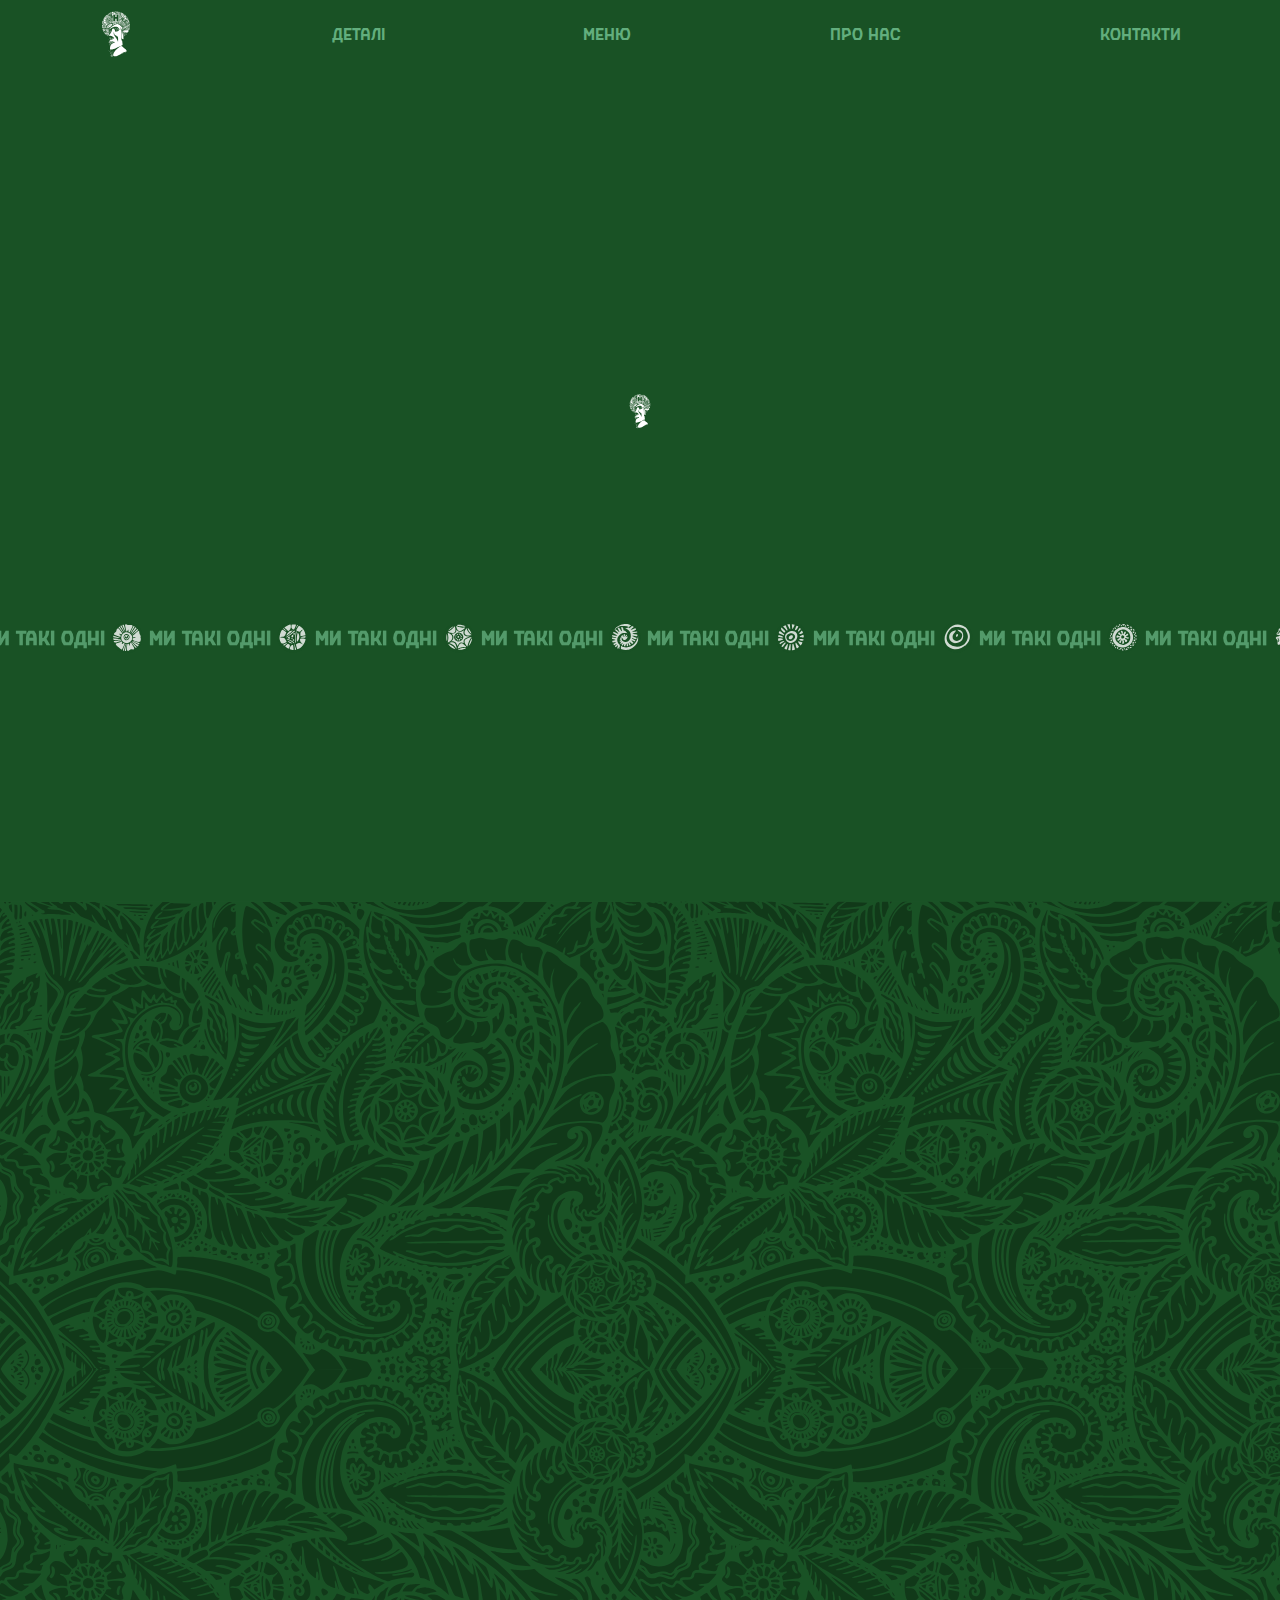
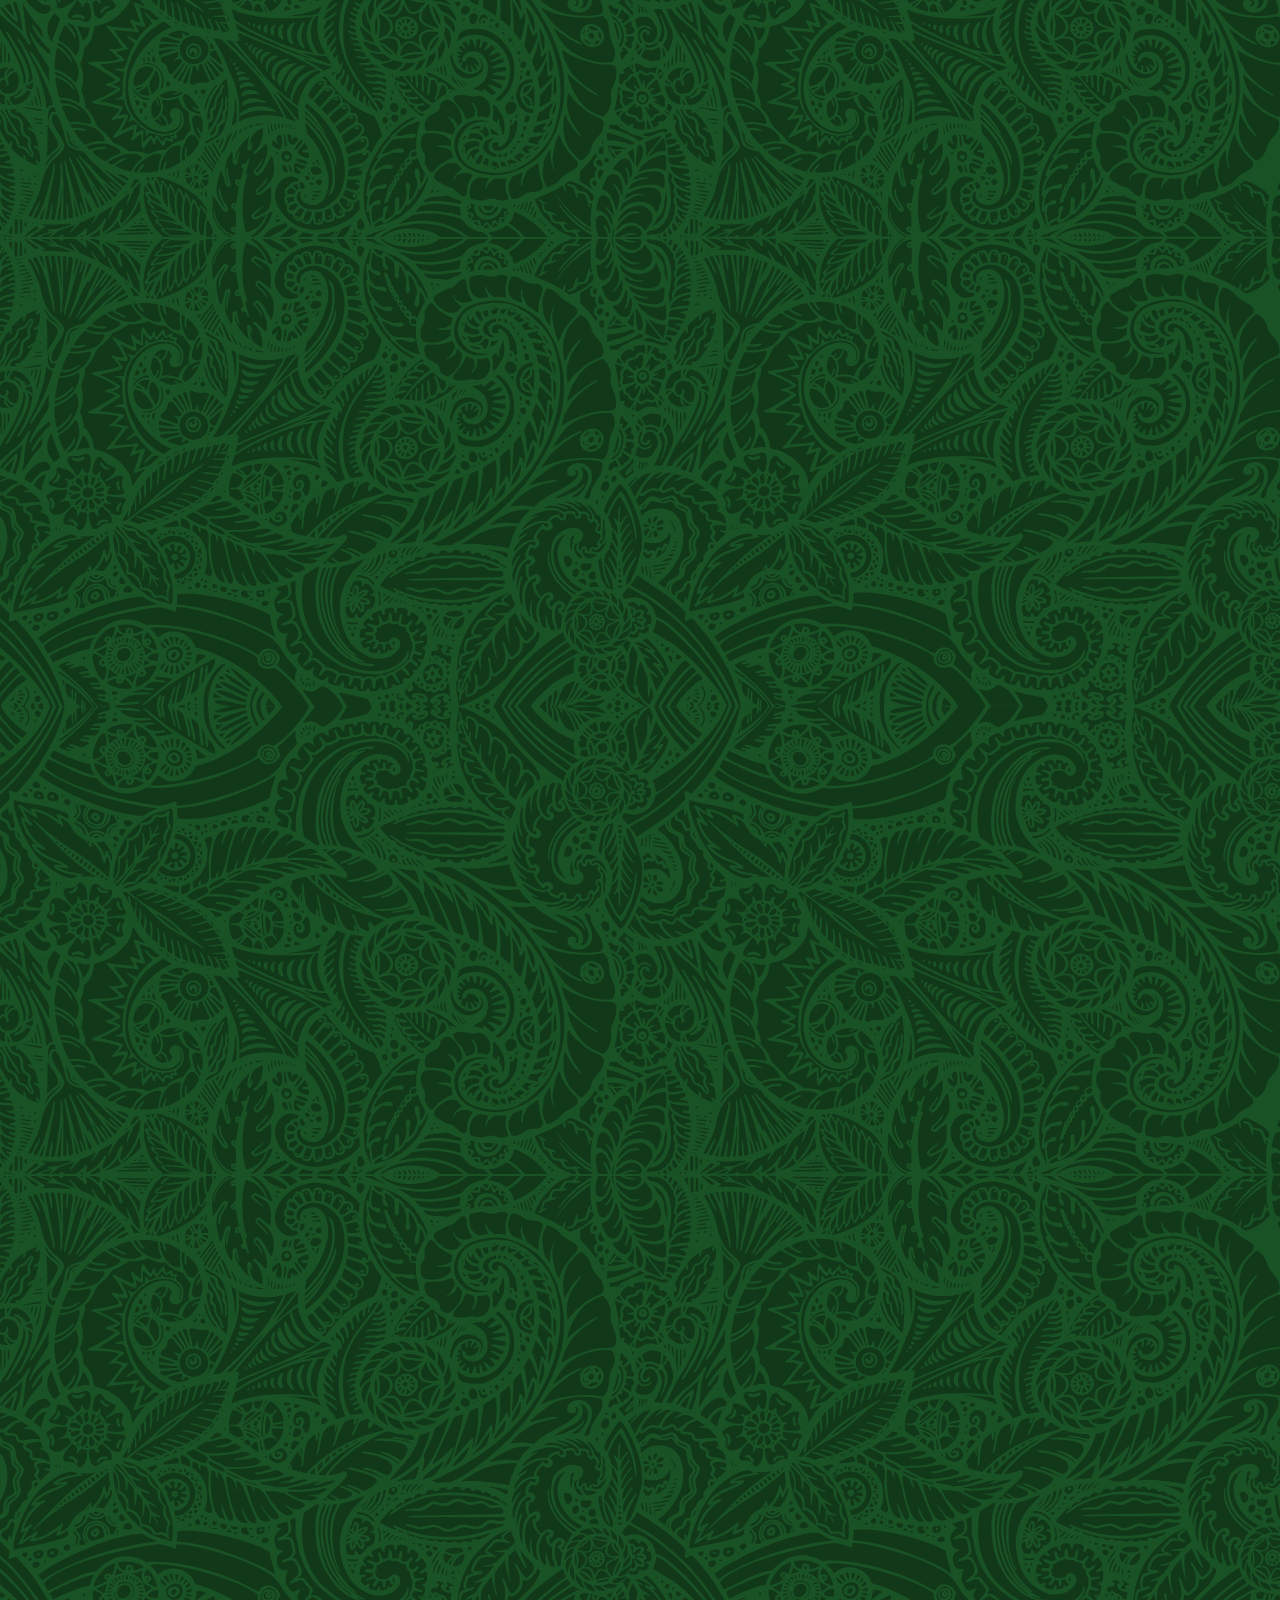
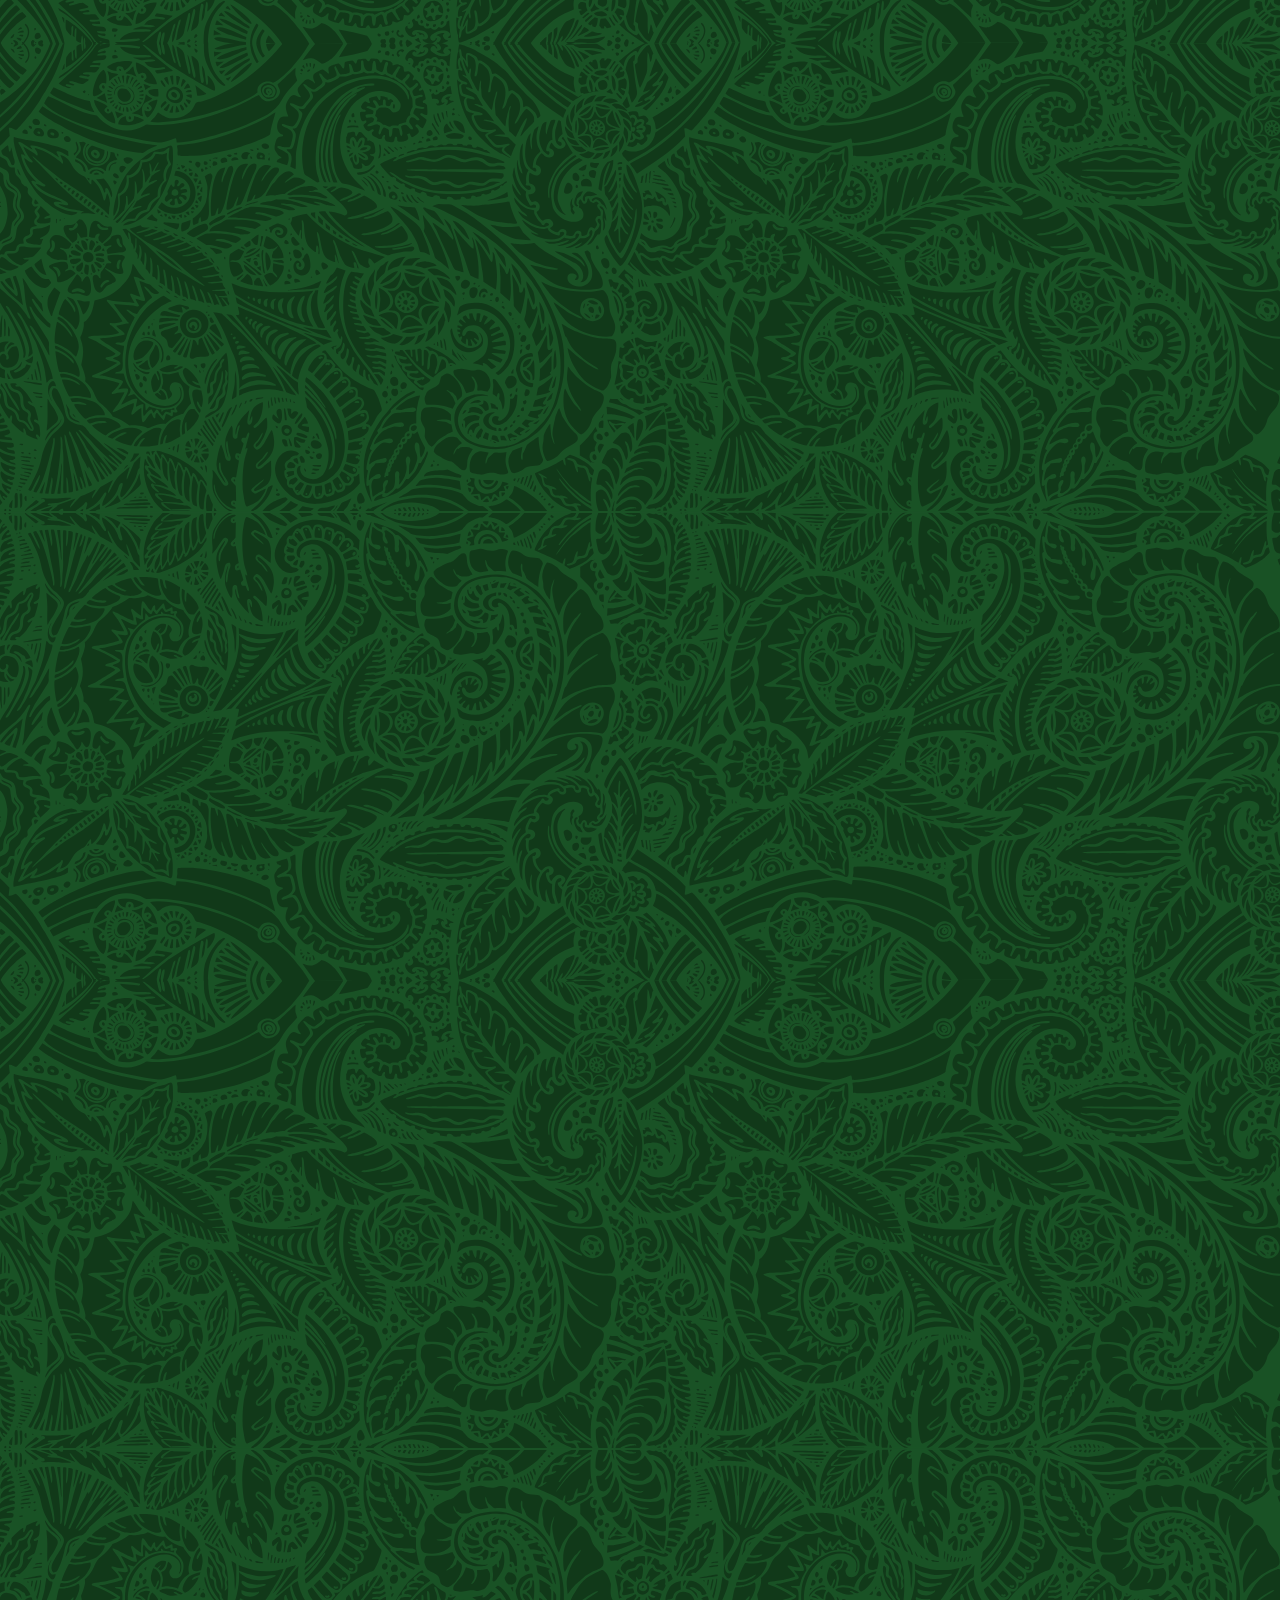
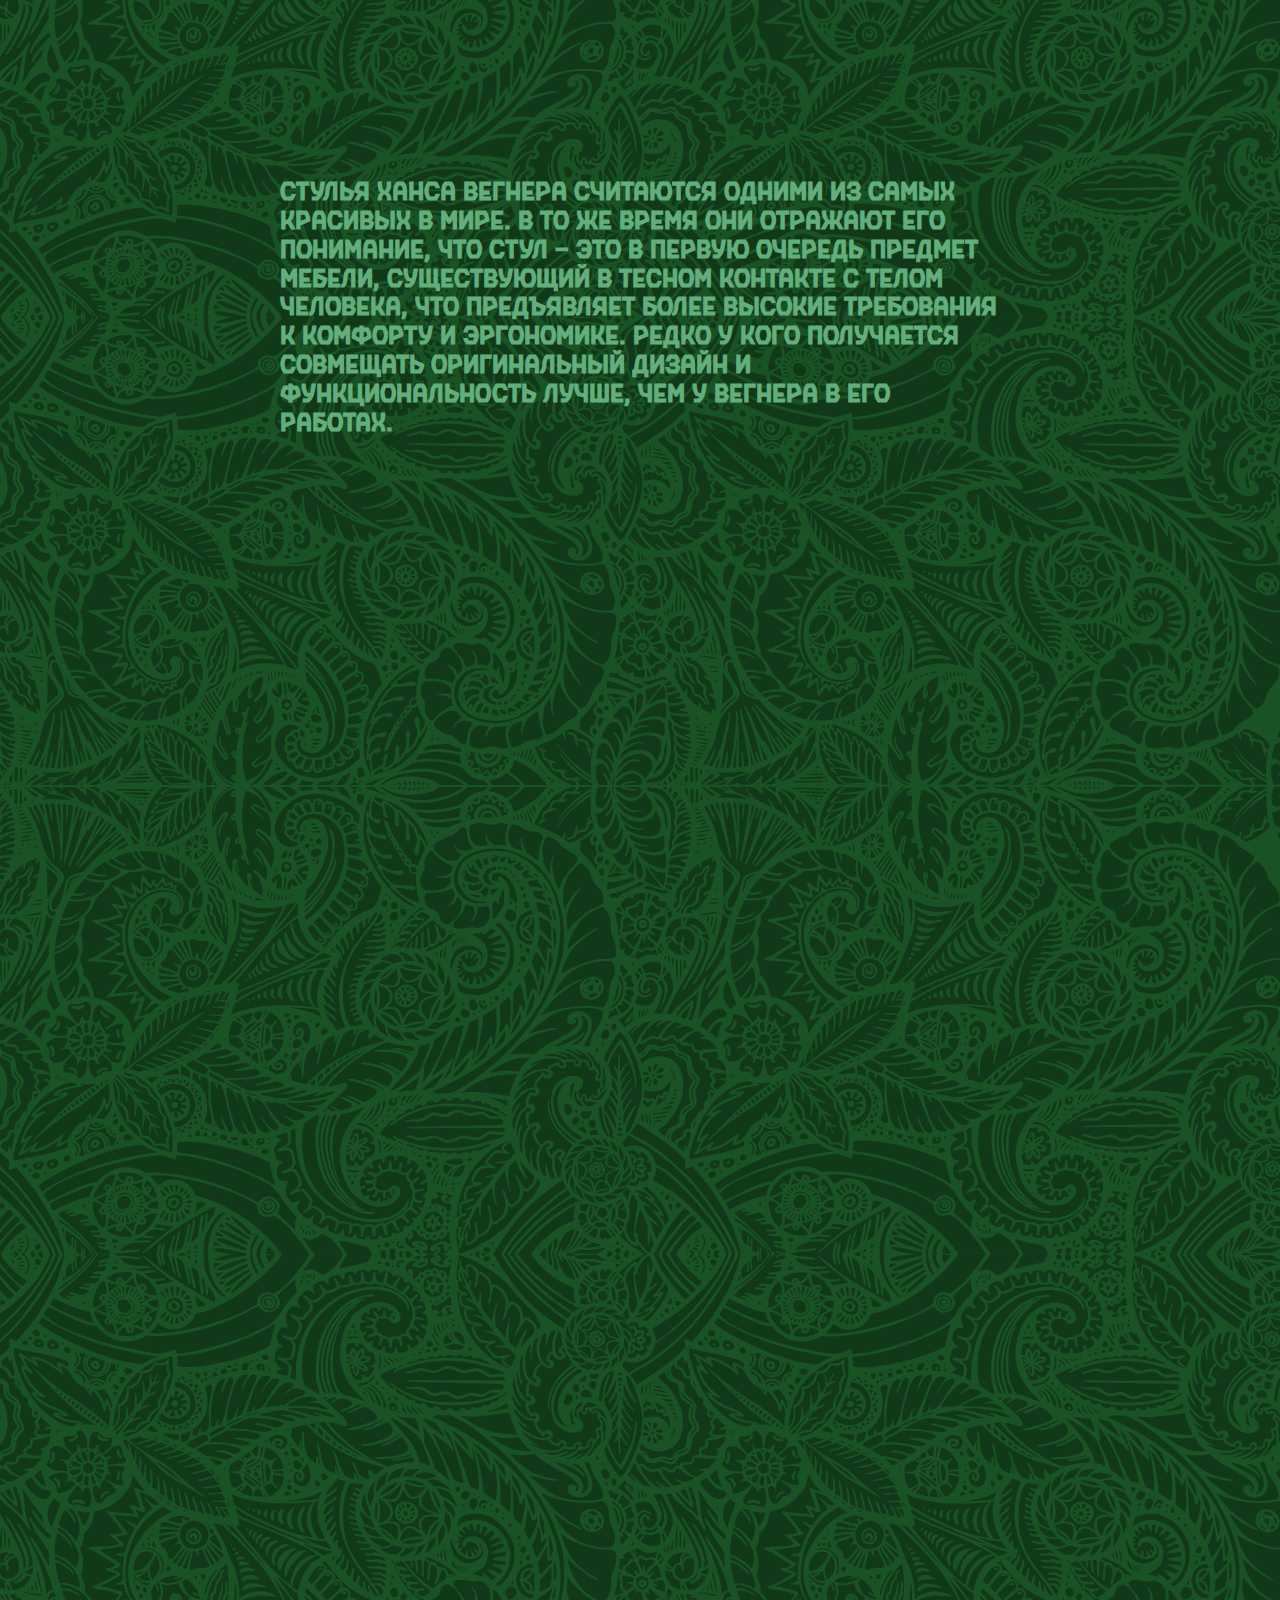
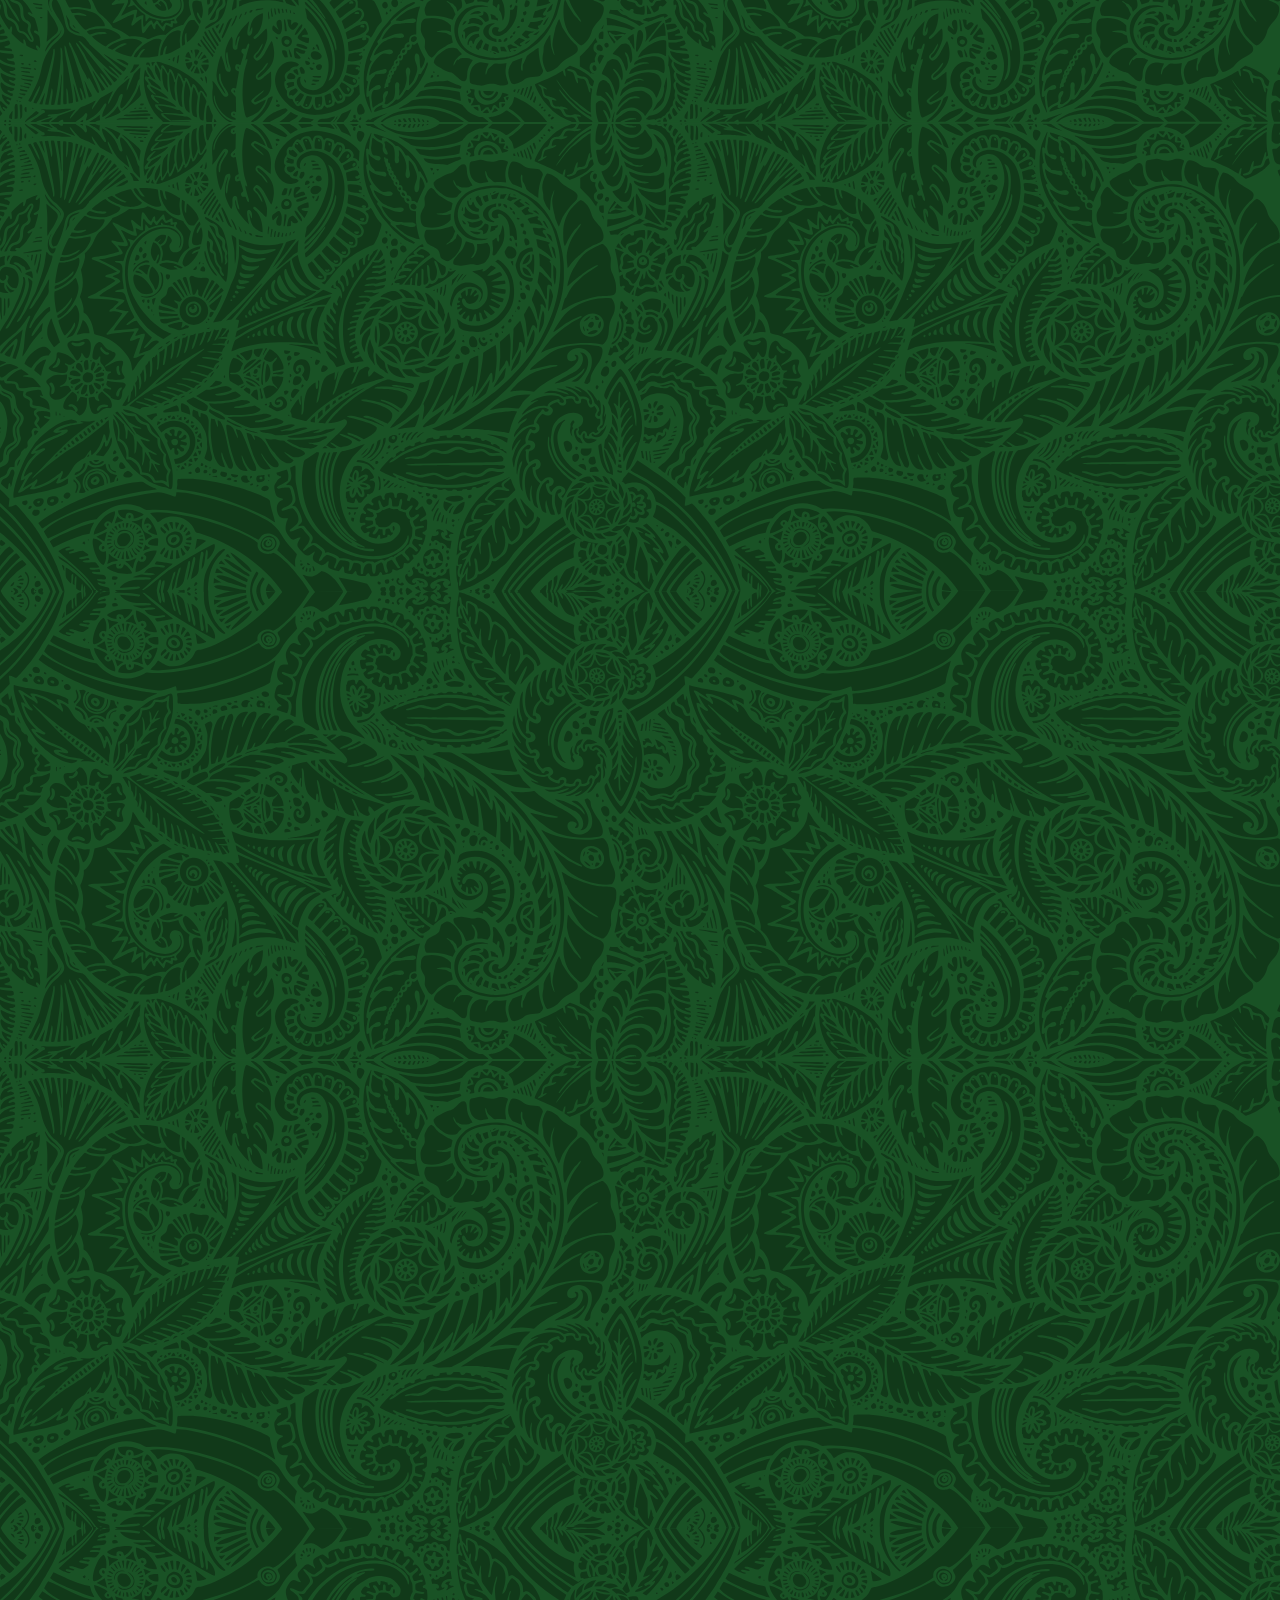
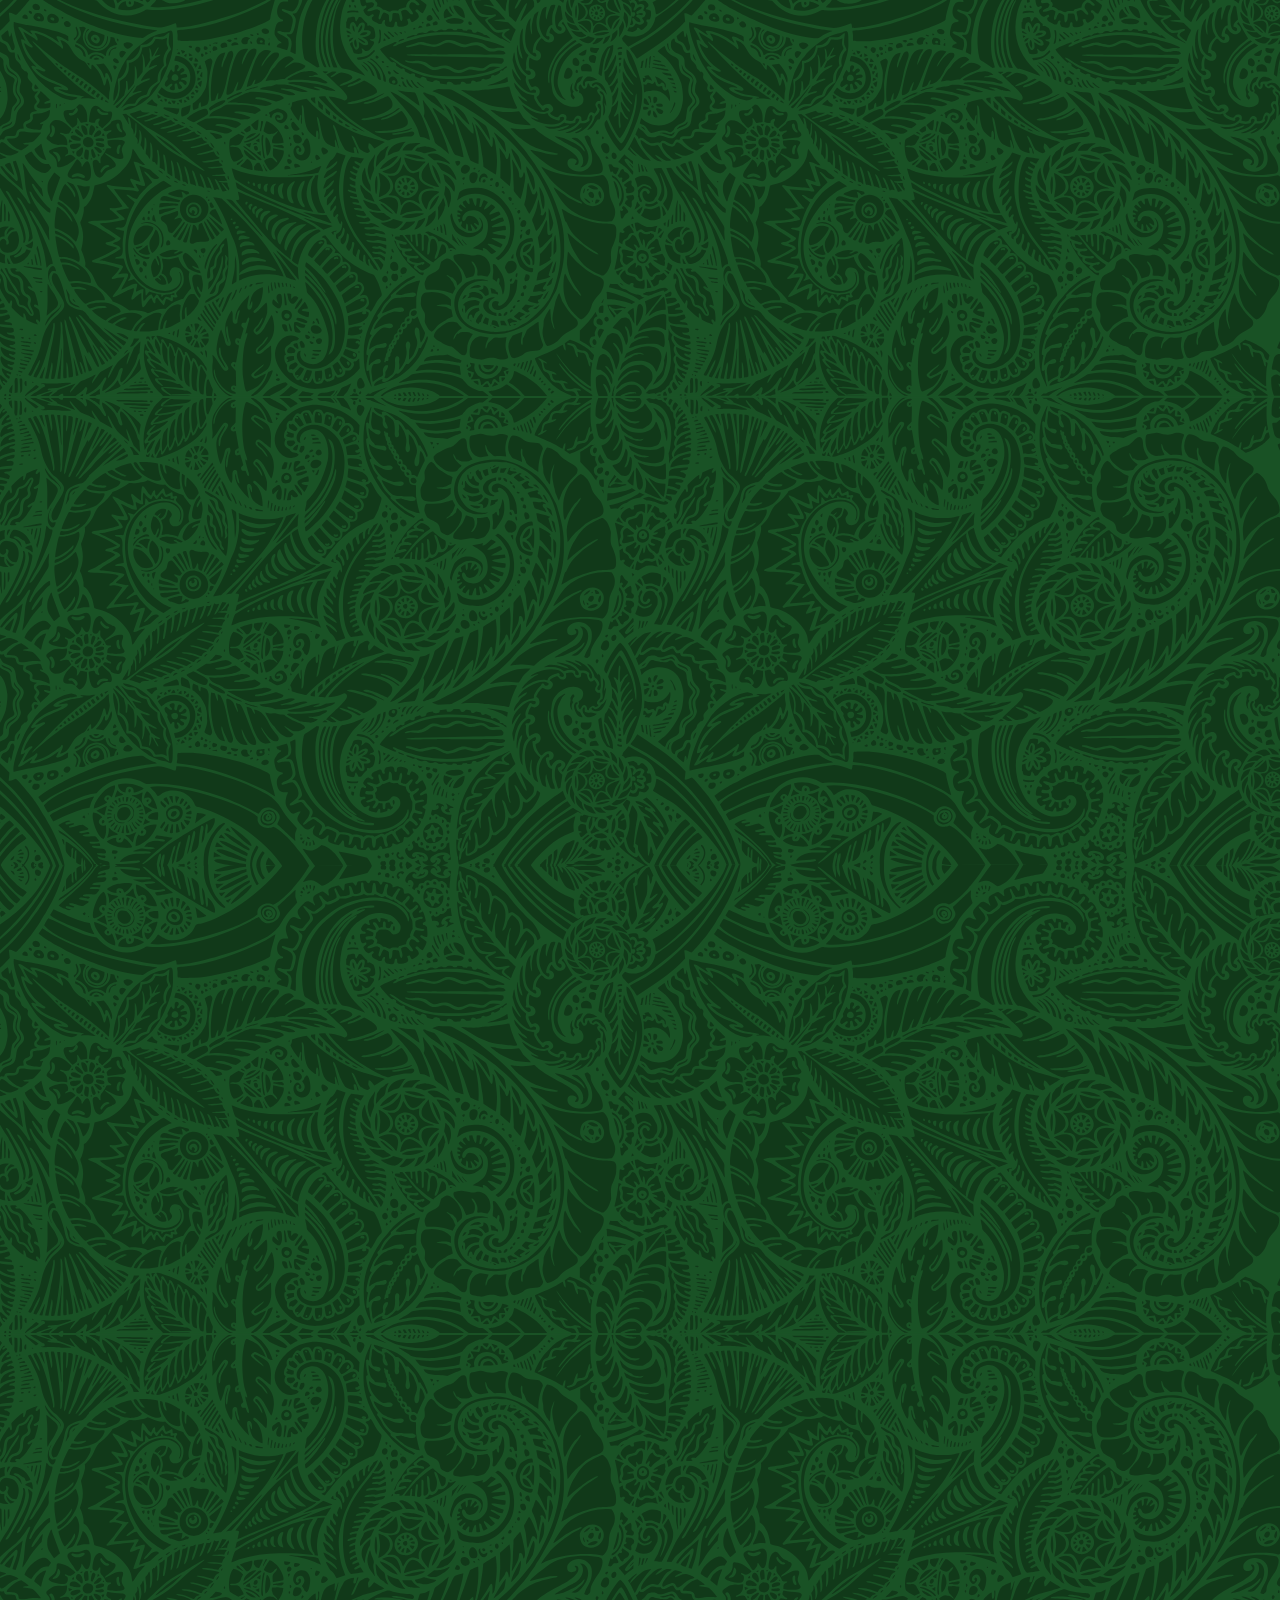
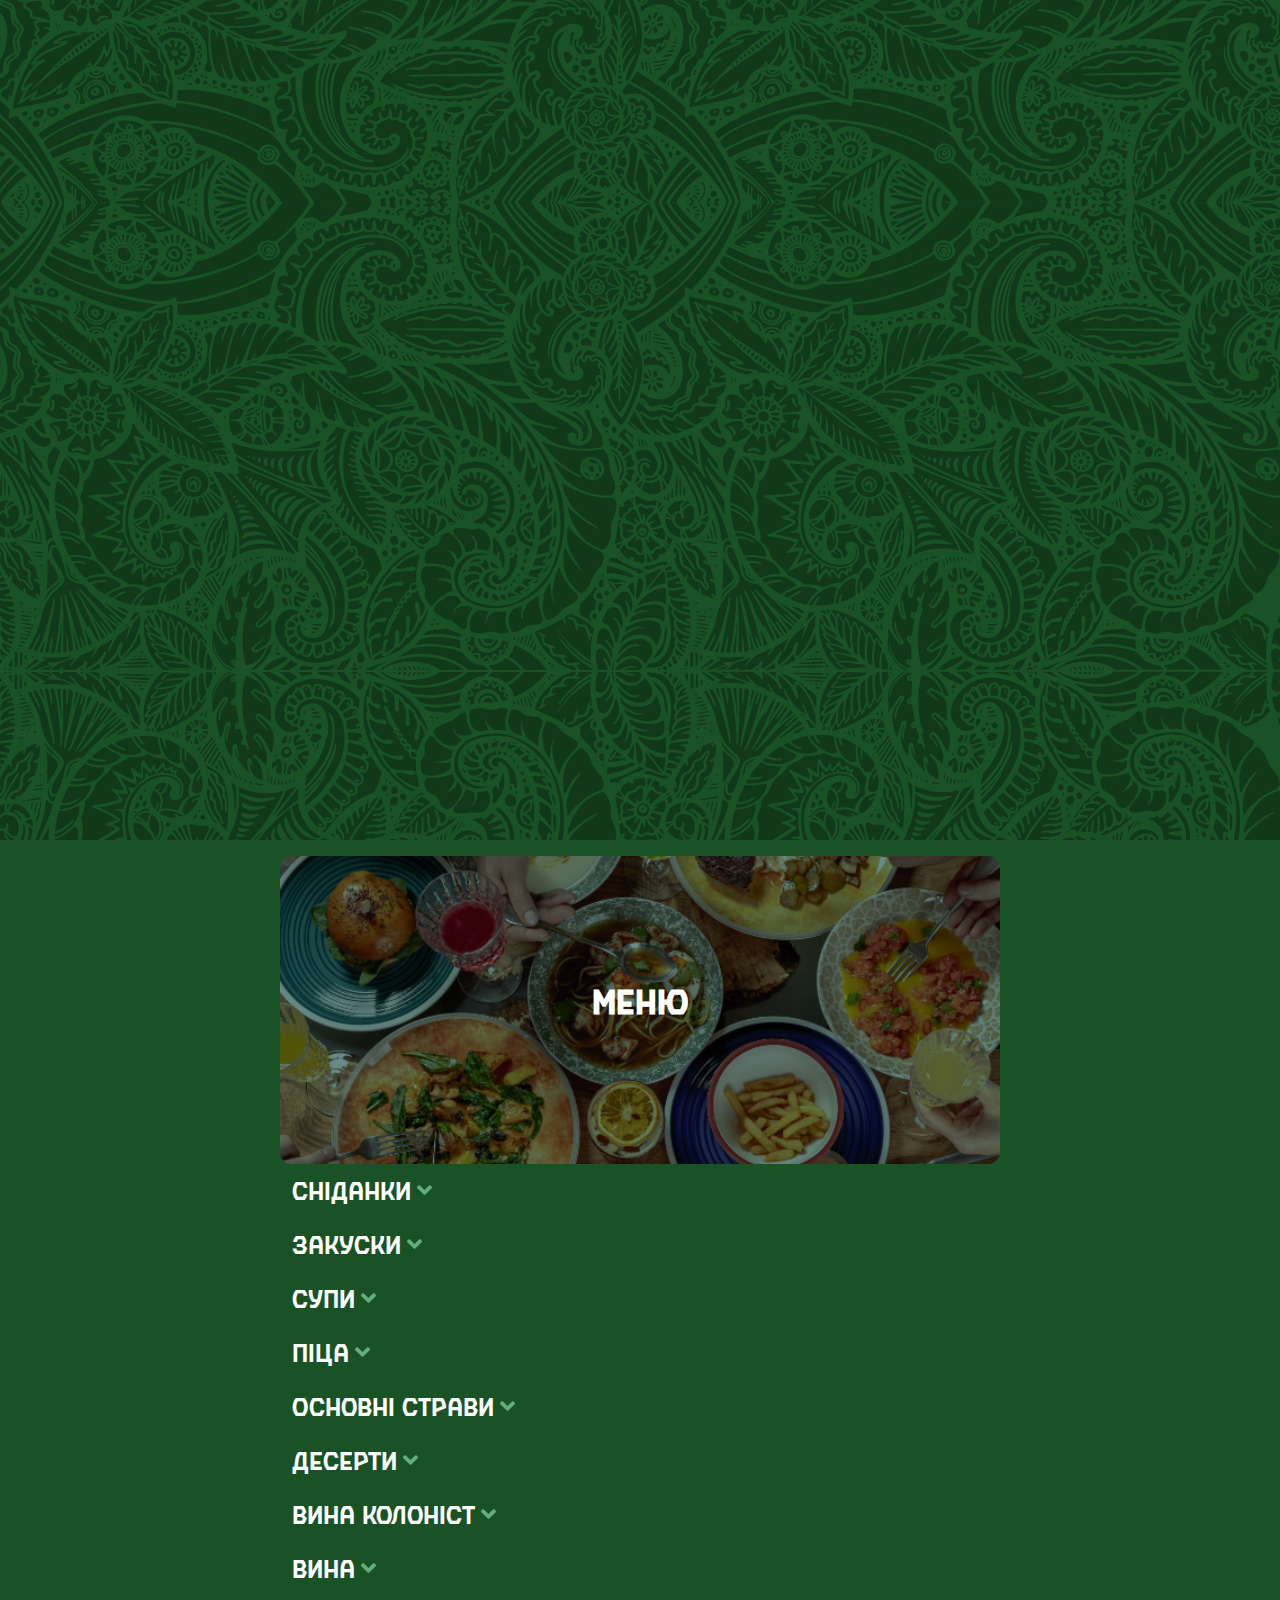
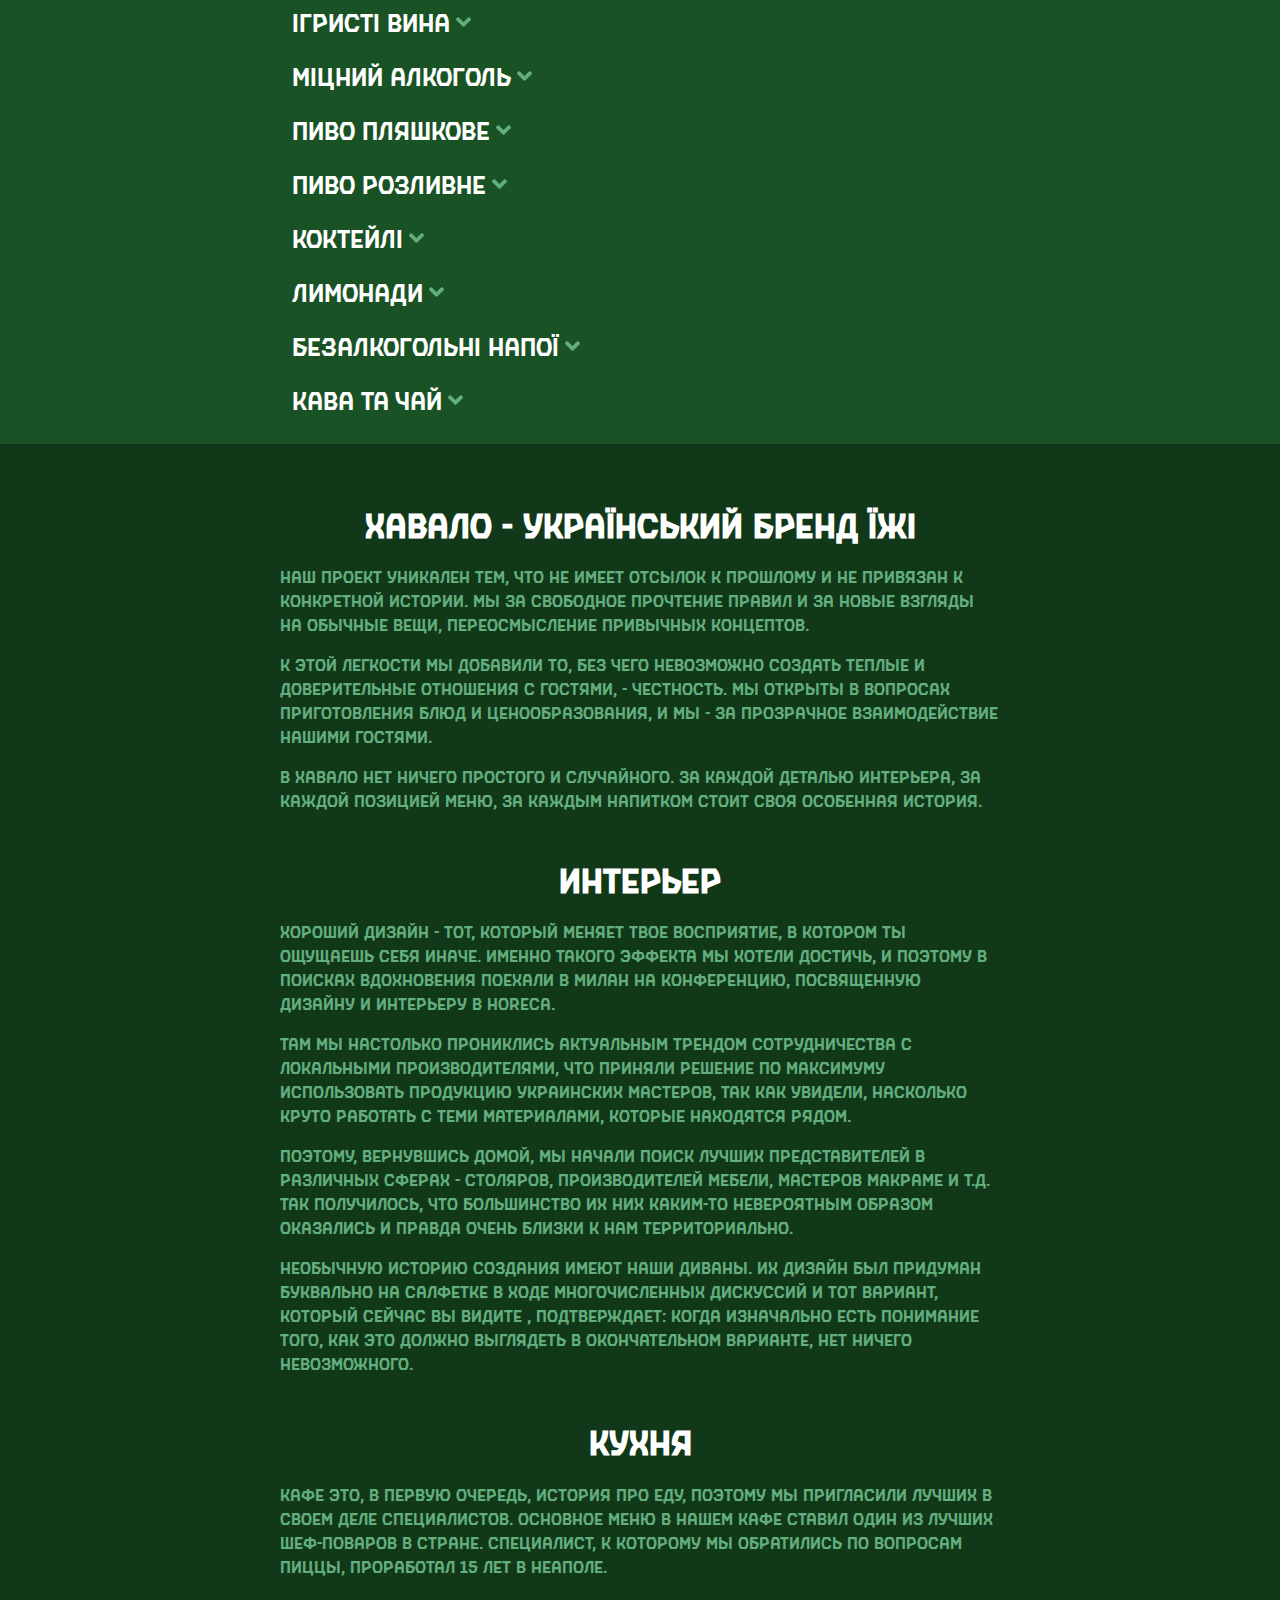
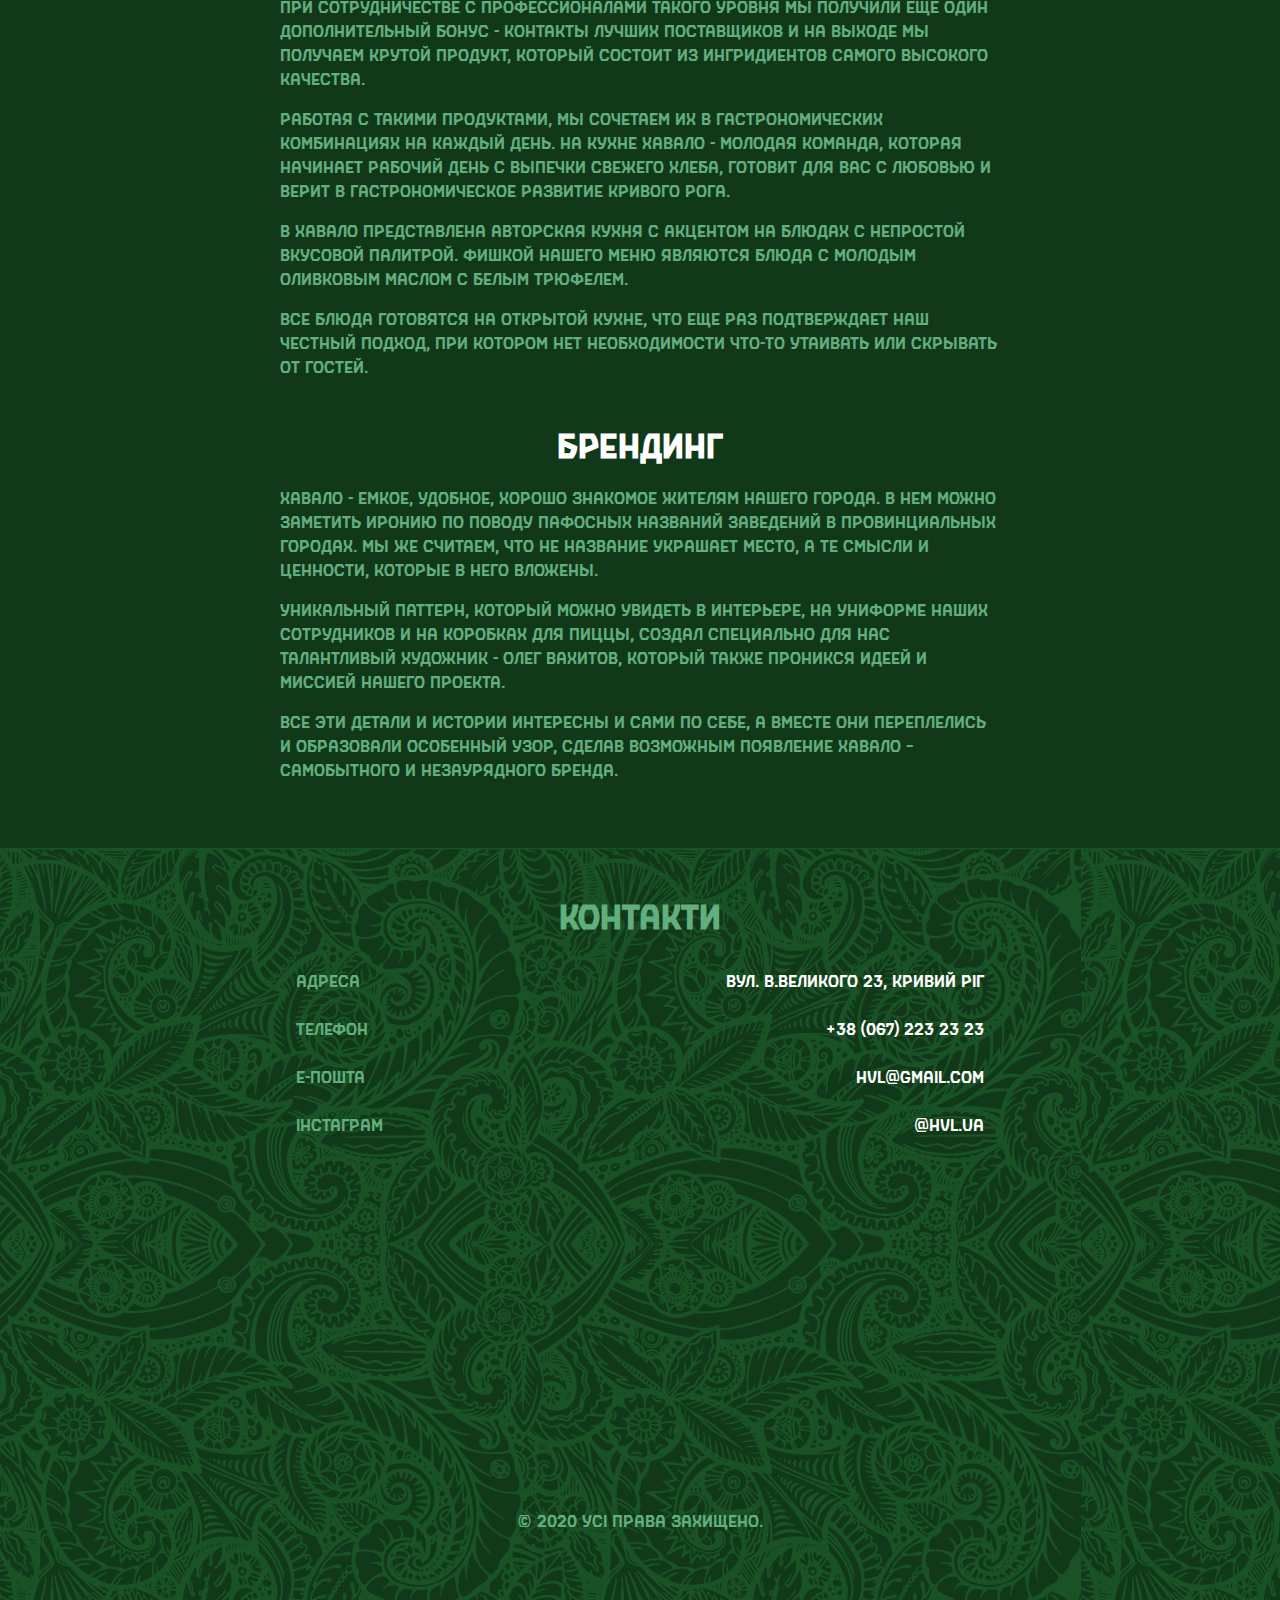
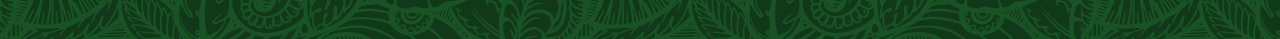
<file: index.html>
<!DOCTYPE html>
<html lang="en">
<head>
    <meta charset="UTF-8">
    <meta name="viewport" content="width=device-width, initial-scale=1.0">
    <title>HAVALO</title>
    <meta name="description" content="HAVALO КРИВОЙ РОГ - УКРАИНСКИЙ БРЕНД ЕДЫ. Всё дело в деталях, мы уделили этому особое внимание, и для нас важно было привлечь как можно больше мастеров Украины. Мы искали лучших в своем деле.">
    <meta name="keywords" content="HAVALO, HVL, хавало, Кривой Рог, завтраки, закуски, супы, основные блюда, бургеры, пица, десерты, алкоголь">
    <link rel="stylesheet" rel="prefetch" href="css/glide.core.min.css">
    <link rel="stylesheet" rel="prefetch" href="css/glide.theme.css">
    <link rel="stylesheet" href="css/style.css">
    <link rel="preconnect" href="https://maps.gstatic.com">
    <link rel="preconnect" href="https://maps.googleapis.com">
    <script async src="https://www.googletagmanager.com/gtag/js?id=UA-64938637-4"></script>
    <script>
        window.dataLayer = window.dataLayer || [];
        function gtag(){dataLayer.push(arguments);}
        gtag('js', new Date());

        gtag('config', 'UA-64938637-4');
    </script>
    <meta name="theme-color" content="#195225" />
    <meta name="color-scheme" content="light only">
    <meta name="supported-color-schemes" content="light only">
</head>
<body>
    <nav class="nav_wrapper">
        <ul>
            <li><a href="#hero"><img src="img/hvl-logo.svg" height="48px"></a></li>
            <li><a href="#details">ДЕТАЛІ</a></li>
            <li><a href="#menu">МЕНЮ</a></li>
            <li><a href="#about_us">ПРО НАС</a></li>
            <li><a href="#contacts">КОНТАКТИ</a></li>
        </ul>
    </nav>
    <div class="hero_wrapper" id="hero">
        <img class="logo" src="img/hvl-logo.svg">
        <div class="hero-marquee">
            <div class="marquee">
                <h3 class="marquee-text"><img src="/img/element-pattern1.svg" height="32px"> МИ ТАКІ ОДНІ <img src="/img/element-pattern2.svg" height="32px"> МИ ТАКІ ОДНІ <img src="/img/element-pattern3.svg" height="32px"> МИ ТАКІ ОДНІ <img src="/img/element-pattern4.svg" height="32px"> МИ ТАКІ ОДНІ <img src="/img/element-pattern5.svg" height="32px"> МИ ТАКІ ОДНІ <img src="/img/element-pattern6.svg" height="32px"> МИ ТАКІ ОДНІ <img src="/img/element-pattern7.svg" height="32px"> МИ ТАКІ ОДНІ <img src="/img/element-pattern8.svg" height="32px"> МИ ТАКІ ОДНІ <img src="/img/element-pattern1.svg" height="32px"> МИ ТАКІ ОДНІ <img src="/img/element-pattern2.svg" height="32px"> МИ ТАКІ ОДНІ <img src="/img/element-pattern3.svg" height="32px"> МИ ТАКІ ОДНІ <img src="/img/element-pattern4.svg" height="32px"> МИ ТАКІ ОДНІ <img src="/img/element-pattern5.svg" height="32px"> МИ ТАКІ ОДНІ <img src="/img/element-pattern6.svg" height="32px"> МИ ТАКІ ОДНІ <img src="/img/element-pattern7.svg" height="32px"> МИ ТАКІ ОДНІ <img src="/img/element-pattern8.svg" height="32px"> МИ ТАКІ ОДНІ</h3>
            </div>
        </div>
        <!-- <div class="marquee_wrapper"><marquee><h3><img src="/img/element-pattern1.svg" height="32px"> УКРАЇНСЬКИЙ БРЕНД ЇЖІ <img src="/img/element-pattern2.svg" height="32px"> УКРАЇНСЬКИЙ БРЕНД ЇЖІ <img src="/img/element-pattern3.svg" height="32px"> УКРАЇНСЬКИЙ БРЕНД ЇЖІ <img src="/img/element-pattern4.svg" height="32px"> УКРАЇНСЬКИЙ БРЕНД ЇЖІ <img src="/img/element-pattern5.svg" height="32px"> УКРАЇНСЬКИЙ БРЕНД ЇЖІ <img src="/img/element-pattern6.svg" height="32px"> УКРАЇНСЬКИЙ БРЕНД ЇЖІ <img src="/img/element-pattern7.svg" height="32px"> УКРАЇНСЬКИЙ БРЕНД ЇЖІ <img src="/img/element-pattern8.svg" height="32px"> УКРАЇНСЬКИЙ БРЕНД ЇЖІ <img src="/img/element-pattern1.svg" height="32px"> УКРАЇНСЬКИЙ БРЕНД ЇЖІ <img src="/img/element-pattern2.svg" height="32px"> УКРАЇНСЬКИЙ БРЕНД ЇЖІ <img src="/img/element-pattern3.svg" height="32px"> УКРАЇНСЬКИЙ БРЕНД ЇЖІ <img src="/img/element-pattern4.svg" height="32px"> УКРАЇНСЬКИЙ БРЕНД ЇЖІ <img src="/img/element-pattern5.svg" height="32px"> УКРАЇНСЬКИЙ БРЕНД ЇЖІ <img src="/img/element-pattern6.svg" height="32px"> УКРАЇНСЬКИЙ БРЕНД ЇЖІ <img src="/img/element-pattern7.svg" height="32px"> УКРАЇНСЬКИЙ БРЕНД ЇЖІ <img src="/img/element-pattern8.svg" height="32px"> УКРАЇНСЬКИЙ БРЕНД ЇЖІ</h3></marquee></div> -->
    </div>
    <div class="details_wrapper" id="details">
        <div class="details_body">
            <h1 class="details_h1">ДЕТАЛІ <br /><br /> The God of Small Things
                <br />Il diavolo sta nei dettagli</h1>
            <section class="detail1">
                <h2 class="detail1_h2">Всё дело в деталях, мы уделили этому особое внимание, и для нас важно было привлечь как можно больше мастеров Украины. Мы искали лучших в своем деле.</h2>
                <div class="glide glide1">
                    <div class="glide__track" data-glide-el="track">
                      <ul class="glide__slides">
                        <li class="glide__slide"><img src="img/IMG_9432.png" width="100%"></li>
                        <li class="glide__slide"><img src="img/IMG_9443.png" width="100%"></li>
                        <li class="glide__slide"><img src="img/IMG_9439.png" width="100%"></li>
                      </ul>
                    </div>
                    <div class="glide__bullets" data-glide-el="controls[nav]">
                        <button class="glide__bullet" data-glide-dir="=0"></button>
                        <button class="glide__bullet" data-glide-dir="=1"></button>
                        <button class="glide__bullet" data-glide-dir="=2"></button>
                      </div>
                </div>
            </section>
            <section class="detail2">
                <h2 class="detail2_h2">Столярные изделия для нашего проекта создал мастер Валерий Величко. Соединение текстуры дерева с эпоксидный смолой привлекает внимание контрастом фактур и завораживает. Неровности необработанного края и трещинки делают каждый стол особенным и уникальным. К тому же, ощущение  первозданности материалов вызывает непреодолимое желание касаться их и почувствовать энергию природных материалов.</h2>
                <div class="glide glide2">
                    <div class="glide__track" data-glide-el="track">
                      <ul class="glide__slides">
                        <li class="glide__slide"><img src="img/IMG_9434.png" width="100%"></li>
                        <li class="glide__slide"><img src="img/IMG_9435.png" width="100%"></li>
                      </ul>
                    </div>
                    <div class="glide__bullets" data-glide-el="controls[nav]">
                        <button class="glide__bullet" data-glide-dir="=0"></button>
                        <button class="glide__bullet" data-glide-dir="=1"></button>
                      </div>
                </div>
            </section>
            <section class="detail3">
                <h2 class="detail3_h2">У наших диванов уникальный дизайн, который придумал Альберт Дубровский - идейный руководитель проекта, буквально на салфетке сидя в маленьком кафе. Закруглённые  края и чудная мягкая часть погружают в атмосферу неспешности и расслабленности  и как будто приглашают гостей задержаться здесь подольше, оставив на время спешку и суету.</h2>
                <div class="glide glide3">
                    <div class="glide__track" data-glide-el="track">
                      <ul class="glide__slides">
                        <li class="glide__slide"><img src="img/IMG_9433.png" width="100%"></li>
                        <!-- <li class="glide__slide"><img src="img/IMG_9440.png" width="100%"></li> -->
                      </ul>
                    </div>
                    <!-- <div class="glide__bullets" data-glide-el="controls[nav]">
                        <button class="glide__bullet" data-glide-dir="=0"></button>
                        <button class="glide__bullet" data-glide-dir="=1"></button>
                      </div> -->
                </div>
            </section>
            <section class="detail4">
                <h2 class="detail4_h2">«Я всегда хотел сделать заурядные вещи исключительно высокого качества...» —  Ханс Вегнер - бесспорный мастер датского дизайна. 
                    Самая сильная сторона его многогранного таланта — это дизайн стульев и кресел, которые принесли ему славу, известность и признание. В течение своей долгой и продуктивной жизни Вегнер разработал примерно 500 моделей стульев, многие из которых стали живой классикой и остаются в производстве до сих пор. Самая известная работа Ханса Вегнера — стул The Wishbone, который он спроектировал в 1949 году, и который Carl Hansen & Søn впервые произвели в 1950-м., затем запустили в массовое производство.</h2>
                <h2 class="details4_h2">Стулья Ханса Вегнера считаются одними из самых красивых в мире. В то же время они отражают его понимание, что стул — это в первую очередь предмет мебели, существующий в тесном контакте с телом человека, что предъявляет более высокие требования к комфорту и эргономике. Редко у кого получается совмещать оригинальный дизайн и функциональность лучше, чем у Вегнера в его работах.</h2>
                <div class="glide glide4">
                    <div class="glide__track" data-glide-el="track">
                      <ul class="glide__slides">
                        <li class="glide__slide"><img src="img/IMG_5245.png" width="100%"></li>
                        <!-- <li class="glide__slide"><img src="img/IMG_9444.png" width="100%"></li>
                        <li class="glide__slide"><img src="img/IMG_9444.png" width="100%"></li> -->
                      </ul>
                    </div>
                    <!-- <div class="glide__bullets" data-glide-el="controls[nav]">
                        <button class="glide__bullet" data-glide-dir="=0"></button>
                        <button class="glide__bullet" data-glide-dir="=1"></button>
                        <button class="glide__bullet" data-glide-dir="=2"></button>
                      </div> -->
                </div>
            </section>
            <section class="detail5">
                <h2 class="detail5_h2">Кресла Cozy Leaf студии дизайна Kononenko ID. Сочетание  натурального дерева и монохромной обивки в приглушённых тонах делает эти кресла одновременно невероятно элегантными и универсальными. 
                    Особенная форма, выполненная в минималистичном дизайне, дарит ощущение уединённости и переносит в пространство «вне времени».</h2>
                <div class="glide glide5">
                    <div class="glide__track" data-glide-el="track">
                        <ul class="glide__slides">
                        <li class="glide__slide"><img src="img/IMG_9440.png" width="100%"></li>
                        <!-- <li class="glide__slide"><img src="img/IMG_9430.png" width="100%"></li> -->
                        <!-- <li class="glide__slide"><img src="img/IMG_9444.png" width="100%"></li> -->
                        </ul>
                    </div>
                    <!-- <div class="glide__bullets" data-glide-el="controls[nav]">
                        <button class="glide__bullet" data-glide-dir="=0"></button>
                        <button class="glide__bullet" data-glide-dir="=1"></button>
                        <button class="glide__bullet" data-glide-dir="=2"></button>
                        </div> -->
                </div>
            </section>
            <section class="detail6">
                <h2 class="detail6_h2">Панно MOSAIC PAINTING по мотивам картины Анри Руссо «Сон». Мозаичная картина из дерева была создана компанией Yourforest Panels с помощью художественного тонирования древесины. При наведении камеры на панно вы можете буквально прикоснуться к искусству и увидеть известное полотно французского художника.</h2>
                <div class="glide glide6">
                    <div class="glide__track" data-glide-el="track">
                      <ul class="glide__slides">
                        <li class="glide__slide"><img src="img/IMG_9429.png" width="100%"></li>
                      </ul>
                    </div>
                </div>
            </section>
            <section class="detail7">
                <h2 class="detail7_h2">Макраме изготовлено для нас Кристиной из Львова, размер одного панно примерно 6м.кв и вес около 40 кг, идеально дополняет интерьер Havalo, привнося в него уют и при этом не создавая эффекта перегруженности деталями. Изделия hand-made всегда придают пространству тепло и уют, а в нашем случае ажурное плетение имеет внушительный размер, что создаёт особый колорит, а ещё визуально отлично отделяет зону боулинга.</h2>
                <div class="glide glide7">
                    <div class="glide__track" data-glide-el="track">
                      <ul class="glide__slides">
                        <li class="glide__slide"><img src="img/IMG_9445.png" width="100%"></li>
                        <li class="glide__slide"><img src="img/IMG_9447.png" width="100%"></li>
                        <li class="glide__slide"><img src="img/IMG_9437.png" width="100%"></li>
                        <li class="glide__slide"><img src="img/IMG_9431.png" width="100%"></li>
                        <li class="glide__slide"><img src="img/IMG_9428.png" width="100%"></li>
                      </ul>
                    </div>
                    <div class="glide__bullets" data-glide-el="controls[nav]">
                        <button class="glide__bullet" data-glide-dir="=0"></button>
                        <button class="glide__bullet" data-glide-dir="=1"></button>
                        <button class="glide__bullet" data-glide-dir="=2"></button>
                        <button class="glide__bullet" data-glide-dir="=3"></button>
                        <button class="glide__bullet" data-glide-dir="=4"></button>
                      </div>
                </div>
                <br>
                <h2 class="detail8_h2">Еще больше деталей</h2>
                <div class="glide glide8">
                    <div class="glide__track" data-glide-el="track">
                      <ul class="glide__slides">
                        <li class="glide__slide"><img src="img/IMG_9442.png" width="100%"></li>
                        <li class="glide__slide"><img src="img/IMG_9427.png" width="100%"></li>
                        <li class="glide__slide"><img src="img/IMG_9441.png" width="100%"></li>
                        <li class="glide__slide"><img src="img/IMG_9442.png" width="100%"></li>
                        <li class="glide__slide"><img src="img/IMG_9444.png" width="100%"></li>
                        <li class="glide__slide"><img src="img/IMG_9446.png" width="100%"></li>
                      </ul>
                    </div>
                    <div class="glide__bullets" data-glide-el="controls[nav]">
                        <button class="glide__bullet" data-glide-dir="=0"></button>
                        <button class="glide__bullet" data-glide-dir="=1"></button>
                        <button class="glide__bullet" data-glide-dir="=2"></button>
                        <button class="glide__bullet" data-glide-dir="=3"></button>
                        <button class="glide__bullet" data-glide-dir="=4"></button>
                        <button class="glide__bullet" data-glide-dir="=5"></button>
                      </div>
                </div>
            </section>
        </div>
    </div>
    <div class="menu_wrapper" id="menu">
        <div class="menu_body">
            <div class="menu_img_container">
                <h1>МЕНЮ</h1>
            </div>
            <button type="button" class="collapsible">СНІДАНКИ</button>
            <div class="menu_container">
                <div class="menu_item">
                    <p>ЧЕДЕР ТОСТ З МОРТАДЕЛЛОЮ ТА ТРЮФЕЛЬНОЮ КАРТОПЛЕЮ ФРІ</p>
                    <p>145,00</p>
                </div>
                <div class="menu_item">
                    <p>АНГЛІЙСЬКИЙ СНІДАНОК</p>
                    <p>105,00</p>
                </div>
                <div class="menu_item">
                    <p>АВОКАДО-ТОСТ З ОГІРКАМИ ТА КРЕМ-СИРОМ</p>
                    <p>145,00</p>
                </div>
                <div class="menu_item">
                    <p>КРОК МАДАМ</p>
                    <p>150,00</p>
                </div>
                <div class="menu_item">
                    <p>СКРЕМБЛ КУНЖУТНИЙ З ЛОСОСЕМ ТА ТОСТАМИ З ІКРОЮ МОЙВИ</p>
                    <p>190,00</p>
                </div>
                <div class="menu_item">
                    <p>СИРНИКИ З БІЛИМ ШОКОЛАДОМ ТА МИГДАЛЕМ</p>
                    <p>120,00</p>
                </div>
                <div class="menu_item">
                    <p>БЕНЕДИКТ З ЛОСОСЕМ І ЗЕЛЕНИМ САЛАТОМ</p>
                    <p>160,00</p>
                </div>
                <div class="menu_item">
                    <p>ВІВСЯНА КАША НА КОКОСОВОМУ МОЛОЦІ З ІРИСКОЮ</p>
                    <p>90,00</p>
                </div>
                <div class="menu_item">
                    <p>ВІВСЯНА КАША НА ЗВИСАЙНОМУ МОЛОЦІ З ПАРМЕЗАНОМ</p>
                    <p>60,00</p>
                </div>
            </div>
            <button type="button" class="collapsible">ЗАКУСКИ</button>
            <div class="menu_container">
                <div class="menu_item">
                    <p>ТРИ БРУСКЕТИ З ГАРБУЗОВОГО ХЛІБА (ЛОСОСЬ, ПРОШУТО, ЛАНГУСТИНИ)</p>
                    <p>225,00</p>
                </div>
                <div class="menu_item">
                    <p>ТАРТАР З ЯЛОВИЧИНИ З КРЕМОМ ІЗ СМАЖЕНОЇ КАРТОПЛІ ТА ФУА-ГРА</p>
                    <p>165,00</p>
                </div>
                <div class="menu_item">
                    <p>ЛОСОСЬ З ТОМАТАМИ ТА СОУСОМ З МАНГО</p>
                    <p>220,00</p>
                </div>
                <div class="menu_item">
                    <p>ПАШТЕТ КУРЯЧИЙ З ФУНДУКОМ І ДЖЕМОМ</p>
                    <p>115,00</p>
                </div>
                <div class="menu_item">
                    <p>ПОКЕ БОУЛ З ЛОСОСЕМ</p>
                    <p>230,00</p>
                </div>
                <div class="menu_item">
                    <p>ПОКЕ БОУЛ З ЛАНГУСТИНАМИ</p>
                    <p>210,00</p>
                </div>
                <div class="menu_item">
                    <p>КОСМІЧНИЙ БУТЕРБРОД З МОРТАДЕЛЛОЮ ТА ТРЮФЕЛЬНОЮ КАРТОПЛЕЮ ФРІ</p>
                    <p>173,00</p>
                </div>
                <div class="menu_item">
                    <p>ПАНЦАНЕЛЛА З АНЧОУСАМИ ТА ФЕТОЮ</p>
                    <p>115,00</p>
                </div>
                <div class="menu_item">
                    <p>ОВОЧЕВИЙ САЛАТ З ФЕТОЮ</p>
                    <p>115,00</p>
                </div>
                <div class="menu_item">
                    <p>САЛАТ З КУРКОЮ ТА ПАРМЕЗАНОМ</p>
                    <p>135,00</p>
                </div>
                <div class="menu_item">
                    <p>САЛАТ З ТЕЛЯТИНОЮ</p>
                    <p>197,00</p>
                </div>
                <div class="menu_item">
                    <p>КАЧИНА ГРУДКА З ГРУШЕЮ ТА ВИНОГРАДОМ</p>
                    <p>220,00</p>
                </div>
                <div class="menu_item">
                    <p>МАЙЖЕ ТАЙСЬКИЙ САЛАТ</p>
                    <p>235,00</p>
                </div>
                <div class="menu_item">
                    <p>ЗЕЛЕНИЙ САЛАТ З ЛОСОСЕМ ТА МАНГО</p>
                    <p>235,00</p>
                </div>
                <div class="menu_item">
                    <p>САЛАТ З ЛАНГУСТИНАМИ, ТОМАТАМИ ТА СПАЙСІ СОУСОМ</p>
                    <p>230,00</p>
                </div>
            </div>
            <button type="button" class="collapsible">СУПИ</button>
            <div class="menu_container">
                <div class="menu_item">
                    <p>ОКРОШКА З КУРЯЧИМ ФІЛЕ</p>
                    <p>93,00</p>
                </div>
                <div class="menu_item">
                    <p>ОКРОШКА З ЛОСОСЕМ</p>
                    <p>163,00</p>
                </div>
                <div class="menu_item">
                    <p>КУРЯЧИЙ БУЛЬЙОН</p>
                    <p>89,00</p>
                </div>
                <div class="menu_item">
                    <p>ПРЯНИЙ КУРЯЧИЙ БУЛЬОН З КУРКОЮ ТА ЯЄЧНОЮ ЛОКШИНОЮ</p>
                    <p>98,00</p>
                </div>
                <div class="menu_item">
                    <p>КУКУРУДЗЯНИЙ СУП З МИСЛИВСЬКИМИ КОВБАСКАМИ ТА СИРОМ ФЕТА</p>
                    <p>96,00</p>
                </div>
                <div class="menu_item">
                    <p>СУП ГАРБУЗОВИЙ З ЛАНГУСТИНАМИ</p>
                    <p>115,00</p>
                </div>
                <br>
                <p class="menu_item menu_item-desc"><span>☝️</span> КРАЩЕ СМАКУЕ З ПІНЦЕЮ АБО З БУЛОЧКОЮ З ТРЮФЕЛЬНО-ВЕРШКОВИМ МАСЛОМ</p>
            </div>
            <button type="button" class="collapsible">ПІЦА</button>
            <div class="menu_container">
                <div class="menu_item">
                    <p>МАРГАРИТА <span class="muted-green">(моцарела, пармезан, соус томатний)</span></p>
                    <p>130,00</p>
                </div>
                <div class="menu_item">
                    <p>МОРТАДЕЛЛА <span class="muted-green">(мортаделла, фісташки, вершковий соус, моцарела, в'ялені томати, пармезан)</span></p>
                    <p>230,00</p>
                </div>
                <div class="menu_item">
                    <p>Д'ЯВОЛА <span class="muted-green">(моцарела, чедер, салямі піканте, соус томатний, пармезан)</span></p>
                    <p>175,00</p>
                </div>
                <div class="menu_item">
                    <p>КВАТРО ФОРМАДЖИ <span class="muted-green">(моцарела, горгонзола, рікота, пармезан, соус вершковий)</span></p>
                    <p>215,00</p>
                </div>
                <div class="menu_item">
                    <p>ФУНГІ ПАНЦЕТТА <span class="muted-green">(бекон, томати, соус трюфельний, моцарела, гриби - гливи, спеція чилі)</span></p>
                    <p>215,00</p>
                </div>
                <div class="menu_item">
                    <p>АЙФУНГІ ПОРЧІНІ <span class="muted-green">(білі гриби, печериці, трюфельний соус, пармезан, моцарела)</span></p>
                    <p>230,00</p>
                </div>
                <div class="menu_item">
                    <p>КАПРИЧОЗА <span class="muted-green">(шинка, печериці, артішок, оливки, томати, прошутто, соус томатний, соус вершковий, моцарела)</span></p>
                    <p>255,00</p>
                </div>
                <div class="menu_item">
                    <p>ГАМБЕРОНІ <span class="muted-green">(креветка, пармезан, вершки, соус трюфельний, томати, рукола, моцарела)</span></p>
                    <p>285,00</p>
                </div>
                <div class="menu_item">
                    <p>ПІНЦА НУТЕЛЛА-БАНАН <span class="muted-green">(нутела, банан, рікота, ягідне кюлі, солоний фундук)</span></p>
                    <p>135,00</p>
                </div>
                <div class="menu_item">
                    <p>СОЛОДКА ПІЦА З БАНАНОМ <span class="muted-green">(соус вершковий, банан, кокосове кюлі, манго пюре, M&M's)</span></p>
                    <p>185,00</p>
                </div>
                <div class="menu_item">
                    <p>СОЛОДКА ПІЦА НУТЕЛА-ПОЛУНИЦЯ <span class="muted-green">(соус вершковий, полуниця, нутела, рікота)</span></p>
                    <p>210,00</p>
                </div>
                <br>
                <p class="menu_item menu_item-desc"><span>☝️</span> ДОДАЙТЕ БІЛЬШЕ СМАКУ, ЗАМОВТЕ УЛЮБЛЕНИЙ ІНГРІДІЕНТ</p>
            </div>
            <button type="button" class="collapsible">ОСНОВНІ СТРАВИ</button>
            <div class="menu_container">
                <div class="menu_item">
                    <p>БУРГЕР ДЛЯ ПОТУЖНИХ</p>
                    <p>205,00</p>
                </div>
                <div class="menu_item">
                    <p>БУРГЕР З КУРОЧКОЮ ТА ТРЮФЕЛЬНОЮ КАРТОПЛЕЮ ФРІ</p>
                    <p>150,00</p>
                </div>
                <div class="menu_item">
                    <p>БУРГЕР З ЯЛОВИЧИНОЮ ТА ТРЮФЕЛЬНОЮ КАРТОПЛЕЮ ФРІ</p>
                    <p>183,00</p>
                </div>
                <div class="menu_item">
                    <p>БУРГЕР З ЛАНГУСТИНАМИ ТА ТРЮФЕЛЬНОЮ КАРТОПЛЕЮ ФРІ</p>
                    <p>245,00</p>
                </div>
                <div class="menu_item">
                    <p>ПАСТА З АНЧОУСАМИ ТА КАПЕРСАМИ</p>
                    <p>150,00</p>
                </div>
                <div class="menu_item">
                    <p>КАРБОНАРА З КУРОЧКОЮ ТА КРЕМОМ З ПАРМЕЗАНУ</p>
                    <p>199,00</p>
                </div>
                <div class="menu_item">
                    <p>ПАСТА З ЛАНГУСТИНАМИ ТА СИРНИМ СОУСОМ</p>
                    <p>253,00</p>
                </div>
                <div class="menu_item">
                    <p>ПАСТА З ГРИБАМИ ТА ВЕРШКОВО-ТРЮФЕЛЬНИМ СОУСОМ</p>
                    <p>165,00</p>
                </div>
                <div class="menu_item">
                    <p>КУРЯЧИЙ БІФШТЕКС З КАРТОПЛЯНИМ ПЮРЕ ТА ЧОРІЗО</p>
                    <p>173,00</p>
                </div>
                <div class="menu_item">
                    <p>КУРОЧКА КАРРІ З СИРОМ ЧЕДЕР ТА АНАНАСОМ</p>
                    <p>153,00</p>
                </div>
                <div class="menu_item">
                    <p>КУРЯЧІ КРИЛЬЦЯ У СОЛОДКОМУ СОУСІ ЧИЛІ</p>
                    <p>160,00</p>
                </div>
                <div class="menu_item">
                    <p>СТЕЙК ЛОСОСЯ З ОВОЧЕВИМ ПЮРЕ</p>
                    <p>305,00</p>
                </div>
                <div class="menu_item">
                    <p>ЛАНГУСТИНИ З АВАКАДО ТА СОУСОМ ГОЛЛАНДЕЗ</p>
                    <p>256,00</p>
                </div>
                <div class="menu_item">
                    <p>СТЕЙК СВИНЯЧИЙ З КУС-КУСОМ</p>
                    <p>210,00</p>
                </div>
                <div class="menu_item">
                    <p>ПЕППЕР СТЕЙК З ОВОЧАМИ ТА СОУСОМ BBQ</p>
                    <p>270,00</p>
                </div>
                <div class="menu_item">
                    <p>МЕДАЛЬОНИ В БЕКОНІ З ОВОЧЕВИМ ПЮРЕ ТА ВИШНЕВИМ СОУСОМ</p>
                    <p>265,00</p>
                </div>
                <div class="menu_item">
                    <p>ФІЛЕ-МІНЬОН З КАРТОПЛЯНИМ КРЕМОМ ТА ГРИБАМИ</p>
                    <p>265,00</p>
                </div>
                <br>
                <p class="menu_item menu_item-desc"><span>☝️</span> СОУСИ ТА ГАРНІРИ ЗАПИТАЙТЕ У ОФІЦІАНТА</p>
            </div>
            <button type="button" class="collapsible">ДЕСЕРТИ</button>
            <div class="menu_container">
                <div class="menu_item">
                    <p>ЕКЛЕР</p>
                    <p>53,00</p>
                </div>
                <div class="menu_item">
                    <p>МЕДОВИК З ЧОРНОСЛИВОМ</p>
                    <p>72,00</p>
                </div>
                <div class="menu_item">
                    <p>ТІРАМІСУ</p>
                    <p>56,00</p>
                </div>
                <div class="menu_item">
                    <p>ШОКОЛАДНИЙ НАПОЛЕОН</p>
                    <p>56,00</p>
                </div>
                <div class="menu_item">
                    <p>DONUT</p>
                    <p>35,00</p>
                </div>
                <div class="menu_item">
                    <p>КРУАСАН З КАРАМЕЛЬНИМ КРЕМОМ</p>
                    <p>45,00</p>
                </div>
                <div class="menu_item">
                    <p>TROPICAL TAPIOKA</p>
                    <p>55,00</p>
                </div>
                <div class="menu_item">
                    <p>ЧІА ПУДИНГ</p>
                    <p>55,00</p>
                </div>
                <div class="menu_item">
                    <p>ЧИЗКЕЙК</p>
                    <p>75,00</p>
                </div>
                <div class="menu_item">
                    <p>PAVOT</p>
                    <p>85,00</p>
                </div>
                <div class="menu_item">
                    <p>ПАННА-КОТТА З ВИШНЕВИМ КОНФІТЮРОМ</p>
                    <p>68,00</p>
                </div>
                <div class="menu_item">
                    <p>ВЕРШКОВИЙ МУС З ОБЛІПИХОВО-ЛАЙМОВИМ ГЕЛЕМ</p>
                    <p>89,00</p>
                </div>
                <div class="menu_item">
                    <p>МОРОЗИВО З ІРИСКИ </p>
                    <p>90,00</p>
                </div>
                <div class="menu_item">
                    <p>МОРОЗИВО З СОЛОНОЮ КАРАМЕЛЛЮ</p>
                    <p>85,00</p>
                </div>
                <div class="menu_item">
                    <p>МОРОЗИВО КОКОСОВЕ</p>
                    <p>85,00</p>
                </div>
                <div class="menu_item">
                    <p>СОРБЕТ <span class="muted-green">(манго-маракуя, ківі-банан, полуниця-яблуко, асорті)</p>
                    <p>80,00</p>
                </div>
            </div>
            <button type="button" class="collapsible">ВИНА КОЛОНІСТ</button>
            <div class="menu_container">
                <div class="menu_item">
                    <p></p>
                    <p>50 МЛ</p>
                </div>
                <div class="menu_item">
                    <p>СУХОЛИМАНСЬКЕ БІЛЕ СУХЕ</p>
                    <p>30,00</p>
                </div>
                <div class="menu_item">
                    <p>РИСЛІНГ НАПІВСУХЕ БІЛЕ</p>
                    <p>38,00</p>
                </div>
                <div class="menu_item">
                    <p>МЕРЛО ЧЕРВОНЕ СУХЕ</p>
                    <p>32,00</p>
                </div>
                <div class="menu_item">
                    <p>ОДЕСЬКЕ ЧОРНЕ ЧЕРВОНЕ СУХЕ</p>
                    <p>34,00</p>
                </div>
                <div class="menu_item">
                    <p>БІСЕР ІГРИСТЕ</p>
                    <p>50,00</p>
                </div>
            </div>
            <button type="button" class="collapsible">ВИНА</button>
            <div class="menu_container">
                <div class="menu_item">
                    <p></p>
                    <p>50 МЛ</p>
                </div>
                <div class="menu_item">
                    <p>SWEET RED ЧЕРВОНЕ НАПІВСОЛОДКЕ, ЧИЛІ</p>
                    <p>36,00</p>
                </div>
                <div class="menu_item">
                    <p>LATE HARVEST БІЛЕ НАПІСОЛОДКЕ, ЧИЛІ</p>
                    <p>36,00</p>
                </div>
                <div class="menu_item">
                    <p>ROSE D'ANJOU РОЖЕВЕ НАПІВСУХЕ, ФРАНЦІЯ</p>
                    <p>40,00</p>
                </div>
                <div class="menu_item">
                    <p>SAUVINGNON BLANC БІЛЕ СУХЕ, ЧИЛІ</p>
                    <p>38,00</p>
                </div>
                <div class="menu_item">
                    <p>MARLBOROUGH БІЛЕ СУХЕ, НОВА ЗЕЛАНДІЯ</p>
                    <p>55,00</p>
                </div>
                <div class="menu_item">
                    <p>RIOJA CRIANZA ЧЕРВОНЕ СУХЕ, ІСПАНІЯ</p>
                    <p>50,00</p>
                </div>
            </div>
            <button type="button" class="collapsible">ІГРИСТІ ВИНА</button>
            <div class="menu_container">
                <div class="menu_item">
                    <p>ЛАМБРУСКО НАПІВСОЛОДКЕ БІЛЕ</p>
                    <p>350,00</p>
                </div>
                <div class="menu_item">
                    <p>ЛАМБРУСКО НАПІВСОЛОДКЕ ЧЕРВОНЕ</p>
                    <p>350,00</p>
                </div>
                <div class="menu_item">
                    <p>ПРОСЕКО СПУМАНТЕ</p>
                    <p>700,00</p>
                </div>
                <div class="menu_item">
                    <p>ПРОСЕКО ФРІЗАНТЕ</p>
                    <p>700,00</p>
                </div>
                <div class="menu_item">
                    <p>МОЕТ ШАНДОН БРЮТ</p>
                    <p>2700,00</p>
                </div>
                <div class="menu_item">
                    <p>МАРТІНІ АСТІ СОЛОДКЕ</p>
                    <p>550,00</p>
                </div>
            </div>
            <button type="button" class="collapsible">МІЦНИЙ АЛКОГОЛЬ</button>
            <div class="menu_container">
                <div class="menu_item">
                    <p></p>
                    <p>50 МЛ</p>
                </div>
                <div class="menu_item">
                    <p>МАРТІНІ (BIANCO, DRY, ROSSO)</p>
                    <p>35,00</p>
                </div>
                <div class="menu_item">
                    <p>МАРТІНІ FIERO</p>
                    <p>40,00</p>
                </div>
                <div class="menu_item">
                    <p>BOMBAY SAPPHIRE</p>
                    <p>89,00</p>
                </div>
                <div class="menu_item">
                    <p>GORDON`S DRY</p>
                    <p>82,00</p>
                </div>
                <div class="menu_item">
                    <p>GORDON`S PINK</p>
                    <p>82,00</p>
                </div>
                <div class="menu_item">
                    <p>BACARDI RESERVA 8 Y.0.</p>
                    <p>120,00</p>
                </div>
                <div class="menu_item">
                    <p>CAPTAIN MORGAN GOLD</p>
                    <p>72,00</p>
                </div>
                <div class="menu_item">
                    <p>CAPTAIN MORGAN SPISED BLACK</p>
                    <p>84,00</p>
                </div>
                <div class="menu_item">
                    <p>DEAD MAN'S FINGERS</p>
                    <p>89,00</p>
                </div>
                <div class="menu_item">
                    <p>REMY MARTIN VS</p>
                    <p>165,00</p>
                </div>
                <div class="menu_item">
                    <p>REMY MARTIN VSOP</p>
                    <p>242,00</p>
                </div>
                <div class="menu_item">
                    <p>PISCO</p>
                    <p>118,00</p>
                </div>
                <div class="menu_item">
                    <p>METAXA 5*</p>
                    <p>84,00</p>
                </div>
                <div class="menu_item">
                    <p>METAXA HONEY</p>
                    <p>96,00</p>
                </div>
                <div class="menu_item">
                    <p>JAMESON</p>
                    <p>90,00</p>
                </div>
                <div class="menu_item">
                    <p>JACK DANIEL`S HONEY</p>
                    <p>90,00</p>
                </div>
                <div class="menu_item">
                    <p>MACCALLAN 12 Y.O.</p>
                    <p>260,00</p>
                </div>
                <div class="menu_item">
                    <p>GLENMORANGIE 10 Y.O.</p>
                    <p>240,00</p>
                </div>
                <div class="menu_item">
                    <p>JOHNNIE WALKER RED RYE FINISH</p>
                    <p>112,00</p>
                </div>
                <div class="menu_item">
                    <p>CHIVAS REGAL 12 Y.O.</p>
                    <p>130,00</p>
                </div>
                <div class="menu_item">
                    <p>BULLET 95 RYE</p>
                    <p>160,00</p>
                </div>
                <div class="menu_item">
                    <p>DRAMBUIE</p>
                    <p>130,00</p>
                </div>
                <div class="menu_item">
                    <p>BAILEYS</p>
                    <p>90,00</p>
                </div>
                <div class="menu_item">
                    <p>BECHEROVKA</p>
                    <p>54,00</p>
                </div>
                <div class="menu_item">
                    <p>FINLANDIA</p>
                    <p>60,00</p>
                </div>
                <div class="menu_item">
                    <p>ABSOLUT</p>
                    <p>60,00</p>
                </div>
                <div class="menu_item">
                    <p>ЛІМОНЧЕЛЛА</p>
                    <p>50,00</p>
                </div>
            </div>
            <button type="button" class="collapsible">ПИВО ПЛЯШКОВЕ</button>
            <div class="menu_container">
                <div class="menu_item">
                    <p></p>
                    <p>0,33 Л</p>
                </div>
                <div class="menu_item">
                    <p>CORONA EXTRA</p>
                    <p>85,00</p>
                </div>
                <div class="menu_item">
                    <p>LOWENBRAU</p>
                    <p>80,00</p>
                </div>
                <div class="menu_item">
                    <p>LEFFE BRUNE</p>
                    <p>80,00</p>
                </div>
                <div class="menu_item">
                    <p>WARSTEINER 0.0%</p>
                    <p>85,00</p>
                </div>
            </div>
            <button type="button" class="collapsible">ПИВО РОЗЛИВНЕ</button>
            <div class="menu_container">
                <div class="menu_item">
                    <p></p>
                    <p>0,4 Л</p>
                </div>
                <div class="menu_item">
                    <p>WARSTEINER PREMIUM</p>
                    <p>85,00</p>
                </div>
                <div class="menu_item">
                    <p>KRONENBURG BLANC</p>
                    <p>70,00</p>
                </div>  
            </div>
            <button type="button" class="collapsible">КОКТЕЙЛІ</button>
            <div class="menu_container">
                <div class="menu_item">
                    <p>CLOVER CLUB <span class="muted-green">(рожевий джин, сироп з малини, фреш лимона)</span></p>
                    <p>120,00</p>
                </div>
                <div class="menu_item">
                    <p>PASSION FRUIT SOUR <span class="muted-green">(ром з маракуї, цукровий сироп, фреш лимона)</span></p>
                    <p>115,00</p>
                </div>
                <div class="menu_item">
                    <p>PEACH SOUR <span class="muted-green">(метакса 5*, сироп з персика, лимонний кордіал)</span></p>
                    <p>115,00</p>
                </div>
                <div class="menu_item">
                    <p>CHERRY <span class="muted-green">(драмбуі, вишневий сироп, тонік)</span></p>
                    <p>140,00</p>
                </div>
                <div class="menu_item">
                    <p>DRUNKEN STRAWBERRY <span class="muted-green">(мартіні росо, полуничний сироп, ігристе вино)</span></p>
                    <p>95,00</p>
                </div> 
                <div class="menu_item">
                    <p>NEGRONI <span class="muted-green">(джин гордонс, кампарі, мартіні россо)</span></p>
                    <p>130,00</p>
                </div>
                <div class="menu_item">
                    <p>BELLINI <span class="muted-green">(ягідний або фруктовий на основі ігристого вина)</span></p>
                    <p>50,00</p>
                </div>
                <div class="menu_item">
                    <p>LEMON CHEESECAKE <span class="muted-green">(вершки, лімончелло, фреш, медовий сироп)</span></p>
                    <p>65,00</p>
                </div>
                <div class="menu_item">
                    <p>CURRANT SMASH <span class="muted-green">(апероль, мартіні россо, смородиновий сироп, лимонний фреш, ігристе вино)</span></p>
                    <p>120,00</p>
                </div>
                <div class="menu_item">
                    <p>WHITE SANGRIA <span class="muted-green">(біле вино, лимонний кордіал, апельсиновий кордіал)</span></p>
                    <p>65,00</p>
                </div>
                <div class="menu_item">
                    <p>RED SANGRIA <span class="muted-green">(червоне вино, апельсиновий кордіал, фреш лимона, сироп смородини)</span></p>
                    <p>65,00</p>
                </div> 
                <div class="menu_item">
                    <p>MINT FIZZ <span class="muted-green">(ігристе вино, м'ятний сироп, фреш лимона, лимонний кордіал)</span></p>
                    <p>95,00</p>
                </div>
                <div class="menu_item">
                    <p>CITRUS FIZZ <span class="muted-green">(ігристе вино, апельсиновий кордіал, лимонний кордіал)</span></p>
                    <p>95,00</p>
                </div>
                <div class="menu_item">
                    <p>APEROL SPRITZ <span class="muted-green">(апероль, просеко, содова)</span></p>
                    <p>150,00</p>
                </div>
                <div class="menu_item">
                    <p>TIKI JUICE <span class="muted-green">(золотий ром, пізанг, малібу, сік ананаса)</span></p>
                    <p>160,00</p>
                </div>
            </div>
            <button type="button" class="collapsible">ЛИМОНАДИ</button>
            <div class="menu_container">
                <div class="menu_item">
                    <p>МАЛИНА-РОЗМАРИН</p>
                    <p>58,00</p>
                </div>
                <div class="menu_item">
                    <p>ЦИТРУСОВИЙ</p>
                    <p>58,00</p>
                </div>
                <div class="menu_item">
                    <p>ЦИТРУС-М'ЯТА</p>
                    <p>58,00</p>
                </div>
                <div class="menu_item">
                    <p>СМОРОДИНА М'ЯТА</p>
                    <p>58,00</p>
                </div>
                <div class="menu_item">
                    <p>ЯБЛУКО-КОРИЦЯ</p>
                    <p>58,00</p>
                </div>
                <div class="menu_item">
                    <p>ЯБЛУКО-ЛЕМОНГРАС</p>
                    <p>58,00</p>
                </div>
                <div class="menu_item">
                    <p>КРЕМ-СОДА</p>
                    <p>58,00</p>
                </div>
                <div class="menu_item">
                    <p>КІВІ-ЖУРАВЛИНА</p>
                    <p>58,00</p>
                </div>
                <div class="menu_item">
                    <p>АНАНАС-МʼЯТА</p>
                    <p>58,00</p>
                </div>
            </div>
            <button type="button" class="collapsible">БЕЗАЛКОГОЛЬНІ НАПОЇ</button>
            <div class="menu_container">
                <div class="menu_item">
                    <p>ТОНІК 0,33</p>
                    <p>40,00</p>
                </div>
                <div class="menu_item">
                    <p>КОКА-КОЛА 0,5</p>
                    <p>40,00</p>
                </div>
                <div class="menu_item">
                    <p>МОРШИНСЬКА ГАЗ СКЛО 0,5</p>
                    <p>47,00</p>
                </div>
                <div class="menu_item">
                    <p>МОРШИНСЬКА НЕ ГАЗ 0,5</p>
                    <p>32,00</p>
                </div>
                <div class="menu_item">
                    <p>БОРЖОМІ 0,33</p>
                    <p>53,00</p>
                </div>
                <div class="menu_item">
                    <p>СІК 0,25</p>
                    <p>30,00</p>
                </div>
                <div class="menu_item">
                    <p>ФРЕШ <span class="muted-green">(ЯБЛУЧНИЙ, МОРКВ'ЯНИЙ)</span> 0,250</p>
                    <p>60,00</p>
                </div>
                <div class="menu_item">
                    <p>ФРЕШ <span class="muted-green">(АПЕЛЬСИНОВИЙ, ГРЕЙПФРУТОВИЙ)</span> 0,250</p>
                    <p>90,00</p>
                </div>
            </div>
            <button type="button" class="collapsible">КАВА ТА ЧАЙ</button>
            <div class="menu_container">
                <div class="menu_item">
                    <p>ЕСПРЕСО</p>
                    <p>30,00</p>
                </div>
                <div class="menu_item">
                    <p>АМЕРИКАНО</p>
                    <p>30,00</p>
                </div>
                <div class="menu_item">
                    <p>АМЕРИКАНО З МОЛОКОМ</p>
                    <p>35,00</p>
                </div>
                <div class="menu_item">
                    <p>КАПУЧИНО*</p>
                    <p>40,00</p>
                </div> 
                <div class="menu_item">
                    <p>КАПУЧИНО ВЕЛИКИЙ*</p>
                    <p>55,00</p>
                </div>
                <div class="menu_item">
                    <p>ЛАТЕ*</p>
                    <p>46,00</p>
                </div>
                <div class="menu_item">
                    <p>АЙС ЛАТТЕ</p>
                    <p>50,00</p>
                </div>
                <div class="menu_item">
                    <p>КАКАО З МАРШМЕЛОУ*</p>
                    <p>45,00</p>
                </div>  
                <div class="menu_item">
                    <p>КАКАО ЗВИЧАЙНЕ*</p>
                    <p>50,00</p>
                </div> 
                <div class="menu_item">
                    <p>РАФ ВАНІЛЬНИЙ</p>
                    <p>75,00</p>
                </div> 
                <div class="menu_item">
                    <p>АПЕЛЬСИНОВИЙ ЕСПРЕСО-ТОНІК</p>
                    <p>50,00</p>
                </div>
                <div class="menu_item">
                    <p>ЧАЙ ЧОРНИЙ, ЗЕЛЕНИЙ, ТРАВ'ЯНИЙ, НАХАБНИЙ ФРУКТ, КРОЛИК РОДЖЕР, ЧОРНИЙ З БЕРГАМОТОМ</p>
                    <p>30,00</p>
                </div>
                <div class="menu_item">
                    <p>ЧАЙ ОБЛІПИХОВИЙ, ЦИТРУСОВИЙ, ІМБИРНИЙ ТА ЯГІДНИЙ</p>
                    <p>50,00</p>
                </div>
                <br>
                <p class="menu_item menu_item-desc"><span>☝️</span> *МОЛОКО: КОРОВ'ЯЧЕ, КОКОСОВЕ, БЕЗЛАКТОЗНЕ</p>
            </div>
        </div>
    </div>
    <div class="friends_wrapper" id="about_us">
        <div class="friends_body">
            <h1 class="friends_h1">Хавало  - український бренд їжі</h1>
            <p>Наш проект уникален тем, что не имеет отсылок к прошлому и не привязан к конкретной истории. Мы за свободное прочтение правил и за новые взгляды на обычные вещи, переосмысление привычных концептов.</p>
            <p>К этой легкости мы добавили то, без чего невозможно создать теплые и доверительные отношения с гостями, - честность. Мы открыты в вопросах приготовления блюд и ценообразования, и мы - за прозрачное взаимодействие нашими гостями.</p>
            <p>В Хавало нет ничего простого и случайного. За каждой деталью интерьера, за каждой позицией меню, за каждым напитком стоит своя особенная история.</p>
            <br>
            <h1 class="friends_h1">ИНТЕРЬЕР</h1>
            <p>Хороший дизайн - тот, который меняет твое восприятие, в котором ты ощущаешь себя иначе. Именно такого эффекта мы хотели достичь, и поэтому в поисках вдохновения поехали в Милан на конференцию, посвященную дизайну и интерьеру в HoReCa.</p>
            <p>Там мы настолько прониклись актуальным трендом сотрудничества с локальными производителями, что приняли решение по максимуму использовать продукцию украинских мастеров, так как увидели, насколько круто работать с теми материалами, которые находятся рядом.</p>
            <p>Поэтому, вернувшись домой, мы начали поиск лучших представителей в различных сферах - столяров, производителей мебели, мастеров макраме и т.д. Так получилось, что большинство их них каким-то невероятным образом оказались и правда очень близки к нам территориально.</p>
            <p>Необычную историю создания имеют наши диваны. Их дизайн был придуман буквально на салфетке в ходе многочисленных дискуссий и тот вариант, который сейчас вы видите , подтверждает: когда изначально есть понимание того, как это должно выглядеть в окончательном варианте, нет ничего невозможного.</p>
            <br>
            <h1 class="friends_h1">КУХНЯ</h1>
            <p>Кафе это, в первую очередь, история про еду, поэтому мы пригласили лучших в своем деле специалистов. Основное меню в нашем кафе ставил один из лучших шеф-поваров в стране. Специалист, к которому мы обратились по вопросам пиццы, проработал 15 лет в Неаполе.</p>
            <p>При сотрудничестве с профессионалами такого уровня мы получили еще один дополнительный бонус - контакты лучших поставщиков и на выходе мы получаем крутой продукт, который состоит из ингридиентов самого высокого качества.</p>
            <p>Работая с такими продуктами, мы сочетаем их в гастрономических комбинациях на каждый день. На кухне Хавало - молодая команда, которая начинает рабочий день с выпечки свежего хлеба, готовит для вас с любовью и верит в гастрономическое развитие Кривого Рога.</p>
            <p>В Хавало представлена авторская кухня с акцентом на блюдах с непростой вкусовой палитрой. Фишкой нашего меню являются блюда с молодым оливковым маслом с белым трюфелем.</p>
            <p>Все блюда готовятся на открытой кухне, что еще раз подтверждает наш честный подход, при котором нет необходимости что-то утаивать или скрывать от гостей.</p>
            <br>
            <h1 class="friends_h1">БРЕНДИНГ</h1>
            <p>Хавало - емкое, удобное, хорошо знакомое жителям нашего города. В нем можно заметить иронию по поводу пафосных названий заведений в провинциальных городах. Мы же считаем, что не название украшает место, а те смысли и ценности, которые в него вложены.</p>
            <p>Уникальный паттерн, который можно увидеть в интерьере, на униформе наших сотрудников и на коробках для пиццы, создал специально для нас талантливый художник - Олег Вахитов, который также проникся идеей и миссией нашего проекта.</p>
            <p>Все эти детали и истории интересны и сами по себе, а вместе они переплелись и  образовали особенный узор, сделав возможным появление Хавало – самобытного и незаурядного бренда.</p>
            <!-- <div class="friends_group">
                <a href="https://kb-75.com" target="_blank" rel="noreferrer"><img src="https://kb-75.com/img/KB-75_logo-title.svg" class="friends_brand"></a>
                <a href="https://okolica.com.ua" target="_blank" rel="noreferrer"><img src="https://okolica.com.ua/images/okolica-logo.svg" class="friends_brand"></a>
                <a href="https://kb-75.com" target="_blank" rel="noreferrer"><img src="https://kb-75.com/img/KB-75_logo-title.svg" class="friends_brand"></a>
                <a href="https://okolica.com.ua" target="_blank" rel="noreferrer"><img src="https://okolica.com.ua/images/okolica-logo.svg" class="friends_brand"></a>
            </div> -->
            <!-- <div class="friends_list">
                <div class="friends_container">
                    <div class="friends_card">
                        <p>Ми пишаємося мати такого друга, як КБ-75. Проведена нами робота подарувала велике задаволоння і ми хочемо щоб ви теж відчули це.</p>
                        <a href="https://kb-75.com/" target="_blank">kb-75.com</a>
                    </div>
                    <img src="https://kb-75.com/img/KB-75_logo-title.svg" class="friends_logo">
                </div>
                <div class="friends_container">
                    <div class="friends_card">
                        <p>Ми пишаємося мати такого друга, як КБ-75. Проведена нами робота подарувала велике задаволоння і ми хочемо щоб ви теж відчули це.</p>
                        <a href="https://kb-75.com/" target="_blank">kb-75.com</a>
                    </div>
                    <img src="https://kb-75.com/img/KB-75_logo-title.svg" class="friends_logo">
                </div>
                <div class="friends_container">
                    <div class="friends_card">
                        <p>Ми пишаємося мати такого друга, як КБ-75. Проведена нами робота подарувала велике задаволоння і ми хочемо щоб ви теж відчули це.</p>
                        <a href="https://kb-75.com/" target="_blank">kb-75.com</a>
                    </div>
                    <img src="https://kb-75.com/img/KB-75_logo-title.svg" class="friends_logo">
                </div>
                <div class="friends_container">
                    <div class="friends_card">
                        <p>Той що вивів наш бренд у всесвітню павутину.</p>
                        <a href="https://vicd129.com/" target="_blank">vicd129.com</a>
                    </div>
                </div>
            </div> -->
        </div>
    </div>
    <div class="contacts_wrapper" id="contacts">
        <div class="contacts_body">
            <h1>КОНТАКТИ</h1>
            <div class="contact_container">
                <p class="contact_title">АДРЕСА</p>
                <p><a class="contact_value" href="#map">вул. В.Великого 23, Кривий Ріг</a></p>
            </div>
            <div class="contact_container">
                <p class="contact_title">ТЕЛЕФОН</p>
                <p><a class="contact_value" href="callto:+380672232323">+38 (067) 223 23 23</a></p>
            </div>
            <div class="contact_container">
                <p class="contact_title">Е-ПОШТА</p>
                <p><a class="contact_value" href="mailto:hvl@gmail.com">hvl@gmail.com</a></p>
            </div>
            <div class="contact_container">
                <p class="contact_title">ІНСТАГРАМ</p>
                <p><a class="contact_value" href="https://instagram.com/hvl.ua?igshid=1l3vpmhdo4vud" target="_blank" rel="noopener">@hvl.ua</a></p>
            </div>
            <iframe class="gmap" src="https://www.google.com/maps/embed?pb=!1m18!1m12!1m3!1d2672.7791636866955!2d33.41026611539344!3d47.940655272834995!2m3!1f0!2f0!3f0!3m2!1i1024!2i768!4f13.1!3m3!1m2!1s0x40db2077ee3f20d5%3A0x7c059b3495c9920!2sVolodymyra%20Velykogo%20St%2C%2023%2C%20Kryvyi%20Rih%2C%20Dnipropetrovs&#39;ka%20oblast%2C%2050000!5e0!3m2!1sen!2sua!4v1590688718322!5m2!1sen!2sua" width="100%" height="320px" frameborder="0" style="border:0;" allowfullscreen="" aria-hidden="false" tabindex="0"></iframe>
            <div class="footer">© 2020 Усі права захищено.</div>
        </div>
    </div>

    <script src="js/all.js"></script> <!-- terser -c -m -- gsap.min.js ScrollTrigger.min.js glide.min.js smoothscroll.min.js smoothscroll-anchor-polyfill.js main.js > all.js -->
</body>
</html>
</file>
<file: css/style.css>
@font-face {
    font-family: "Kino-Regular";
    src: url("../font/Kino-Regular.otf") format("opentype");
    font-display: swap;
}

html {
    --scroll-behavior: smooth;
    scroll-behavior: smooth;
}

* {
    -webkit-overflow-scrolling: touch;
}

body {
    margin: 0;
    padding: 0;
    font-family: "Kino-Regular", -apple-system, BlinkMacSystemFont, "Segoe UI", Roboto, Helvetica, Arial, sans-serif, "Apple Color Emoji", "Segoe UI Emoji", "Segoe UI Symbol";
    background-color: #195225;
}

#hero, #details, #menu, #friends, #contacts {
    outline: none;
}

.nav_wrapper {
    display: grid;
    position: fixed;
    top: 0;
    z-index: 1;
    width: 100%;
    height: 72px;
    background-color: #195225;
}

.nav_wrapper ul {
    display: flex;
    flex-direction: row;
    justify-content: space-around;
    align-items: center;
    list-style-type: none;
    margin: 0;
    padding: 0;
}

.nav_wrapper ul li a {
    color: #62AE7D;
    text-decoration: none;
}

.nav_wrapper ul li a:hover {
    color: #fff;
}

.hero_wrapper {
    display: flex;
    flex-direction: column;
    height: 100vh;
    align-items: center;
    justify-content: center;
    margin: 0;
    padding: 0;
    background-color: #195225;
}

.hero-marquee {
    opacity: 0;
    order: 2;
    width: 100%;
}

.hero-marquee .marquee img {
    margin-bottom: -8px;
}

.hero-marquee {
    overflow: hidden;
    white-space: nowrap;
}

.hero_wrapper img.logo {
    order: 1;
    width: 100%;
    max-width: 250px;
    display: block;
    margin: 0 auto 12px;
    transform: scale(0.1);
}

.map_wrapper {
    height: 100vh;
}

.menu_wrapper,
.contacts_wrapper {
    padding-top: 36px;
}

h1 {
    color: #62AE7D;
    text-align: center;
}

h2 {
    color: #fff;
}

h3 {
    color: #62AE7D;
}

img {
    border-radius: 12px;
}

.details_wrapper {
    padding: 0 8px;
    background-image: url(/img/hvl-pattern-bg.svg);
    background-repeat: repeat;
    background-size: contain;
}

.details_body {
    display: block;
    width: 100%;
    max-width: 720px;
    margin: 0 auto;
    padding-bottom: 48px;
}

.details_wrapper h1.details_h1 {
    color: #fff;
    margin: 0;
    padding-top: 48px;
    margin-bottom: 24px;
    /* text-shadow: 0px 0px 20px #fff; */
}

.details_wrapper h2 {
    font-size: 1.5em;
    line-height: 1.2em;
    color: #62AE7D;
}

section.detail1,
section.detail2,
section.detail3,
section.detail4 {
    margin-top: 48px;
}

.menu_wrapper {
    display: block;
    width: 100%;
    max-width: 720px;
    margin: 0 auto;
    padding: 1em 0;
}

.menu_body {
    display: flex;
    flex-direction: column;
}

.menu_img_container {
    display: flex;
    justify-content: center;
    align-items: center;
    height: 300px;
    padding: 0 8px 8px;
    background: url('../img/menu_bg.png') rgba(3, 64, 58, 0.6);
    background-blend-mode: multiply;
    background-position: center;
    background-repeat: no-repeat;
    background-size: cover;
    border-radius: 12px;
}

.menu_img_container h1 {
    color: #fff;
}

.menu_wrapper button {
    font-family: "Kino-Regular";
    font-size: 24px;
    color: #fff;
    cursor: pointer;
    text-align: left;
    padding: 12px;
    background-color: transparent;
    border: none;
}

.menu_wrapper button:hover {
    background-color: #113919;
}

.menu_wrapper button.collapsible:after {
    position: relative;
    top: 2px;
    content: url("/angle-down-solid.svg");
    margin-left: 6px;
}

.menu_wrapper button.collapsible.active:after {
    content: url("/angle-up-solid.svg");
}

.menu_wrapper button:focus {
    outline: none;
}

.menu_container {
    display: none;
    flex-direction: column;
    padding: 16px 0;
    overflow-x: auto;
    background-color: #fff;
}

.menu_item {
    display: flex;
    flex-direction: row;
    justify-content: space-between;
    padding: 8px 0;
    margin: 0 16px;
    border-bottom: 1px solid#62ae7d3b;
}

.menu_item:last-child {
    border-bottom: none;
}

.menu_item p {
    font-size: 14px;
    line-height: 1.5;
    color: #195225;
    margin: 0;
}

.menu_item-desc {
    color: #195225;
    font-size: 12px;
    align-self: center;
}

.menu_item-desc span {
    font-size: 24px;
    transform: translateY(-8px);
    margin-right: 8px;
}

.friends_wrapper {
    display: flex;
    flex-direction: column;
    align-items: center;
    padding: 48px 12px;
    background-color: #113919;
    /* background-image: url(/img/hvl-pattern-bg.svg);
    background-repeat: repeat;
    background-size: contain; */
}

.friends_body {
    width: 100%;
    max-width: 720px;
}

.friends_body p {
    color: #62AE7D;
    line-height: 1.5rem;
}

.friends_body h1.friends_h1 {
    color: #FFF;
}

.friends_group {
    display: flex;
    flex-wrap: wrap;
    justify-content: center;
}

.friends_brand {
    width: 150px;
    max-height: 65px;
    margin: 24px 6px;
    border-radius: 0;
}

.friends_list {
    display: flex;
    flex-wrap: wrap;
    justify-content: space-between;
}

.friends_container {
    display: flex;
    width: 45%;
    flex-direction: row;
    padding: 12px;
    margin-bottom: 36px;
    /* background-color: #195225; */
    /* border-radius: 12px; */
}

.friends_logo {
    height: 20px;
    padding: 0 4px;
    margin-top: 24px;
    border-radius: 0;
}

.friends_card p {
    font-size: 14px;
    line-height: 1.25;
    color: #62AE7D;
    padding-right: 4px;
    margin-top: 0;
}

.friends_card a {
    color: #62AE7D;
}

/* .friends_container:nth-of-type(odd) {
    flex-direction: row-reverse;
} */

.contacts_wrapper {
    padding-bottom: 80px;
    background-image: url(../img/hvl-pattern-bg.svg);
    background-repeat: repeat;
    background-size: contain;
}

.contacts_body {
    display: block;
    width: 100%;
    max-width: 720px;
    margin: 0 auto;
}

.contact_container {
    display: flex;
    flex-direction: row;
    justify-content: space-between;
    padding: 0 16px;
}

.contact_title {
    color: #62AE7D;
}

.contact_value {
    color: #fff;
    text-decoration: none;
}

.footer {
    color: #62AE7D;
    line-height: 1.5;
    text-align: center;
    padding-top: 36px;
    padding-bottom: 24px;
}

.footer a {
    color: #62AE7D;
}

.footer a:hover {
    color: #FFF;
}

.muted-green {
    color: #62AE7D;
}

@media (max-width: 576px) {
    .nav_wrapper {
        position: fixed;
        top: unset;
        bottom: 0;
        width: 100%;
        padding-bottom: 6px;
    }
    .hero_wrapper {
        height: calc(100vh - 77px);
    }
    .menu_wrapper {
        padding: 0 0 1em 0;
    }
    .menu_img_container {
        border-radius: 0;
    }
    .menu_wrapper button:hover {
        background-color: transparent;
    }
    .friends_container {
        width: 100%;
    }
}
</file>
